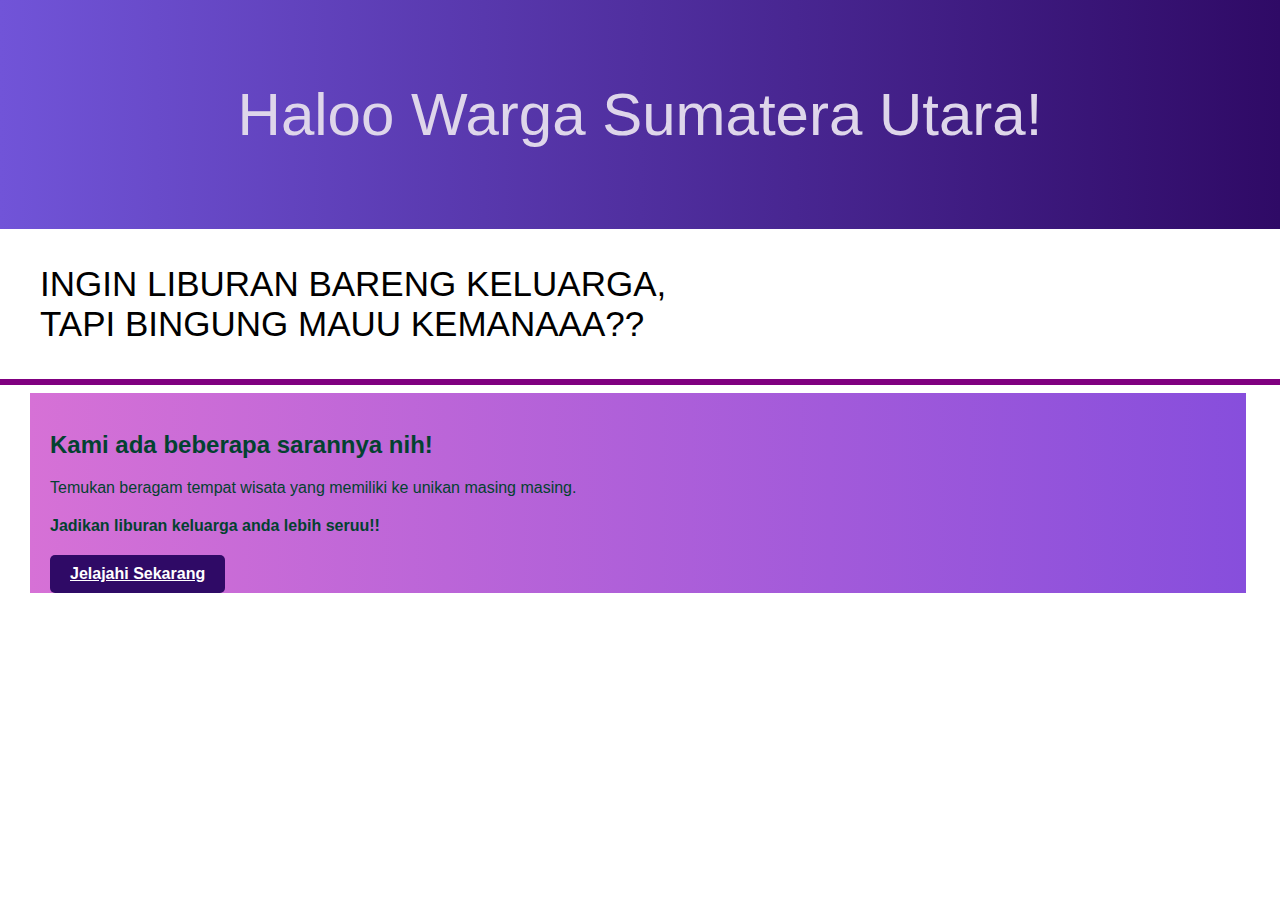
<file: index.html>
<!DOCTYPE html>
<html lang="en">
<head>
    <meta charset="UTF-8">
    <meta name="viewport" content="width=device-width, initial-scale=1.0">
    <title>Document</title>
    <link rel="stylesheet" href="style.css">
</head>

<body class="badan" >
    <header class="kepala"> 
        <p class="kepalahp">Haloo Warga Sumatera Utara!</p>
    </header>
    <div class="isihp">
        <p class="isi">INGIN LIBURAN BARENG KELUARGA, <br>TAPI BINGUNG MAUU KEMANAAA?? </p><hr>
    </div> 
        <div class="herop"><br>
            <h2 class="h21">Kami ada beberapa sarannya nih!</h2>
            <p class="h21">Temukan beragam tempat wisata yang memiliki ke unikan masing masing. </p>
            <p class="h21"><b>Jadikan liburan keluarga anda lebih seruu!!</b></p>
            <h3 class="h22"><a href="index3.html" class="tombolpilih">Jelajahi Sekarang</a>
            </h3>
        </div>

</body>
</html>
</file>
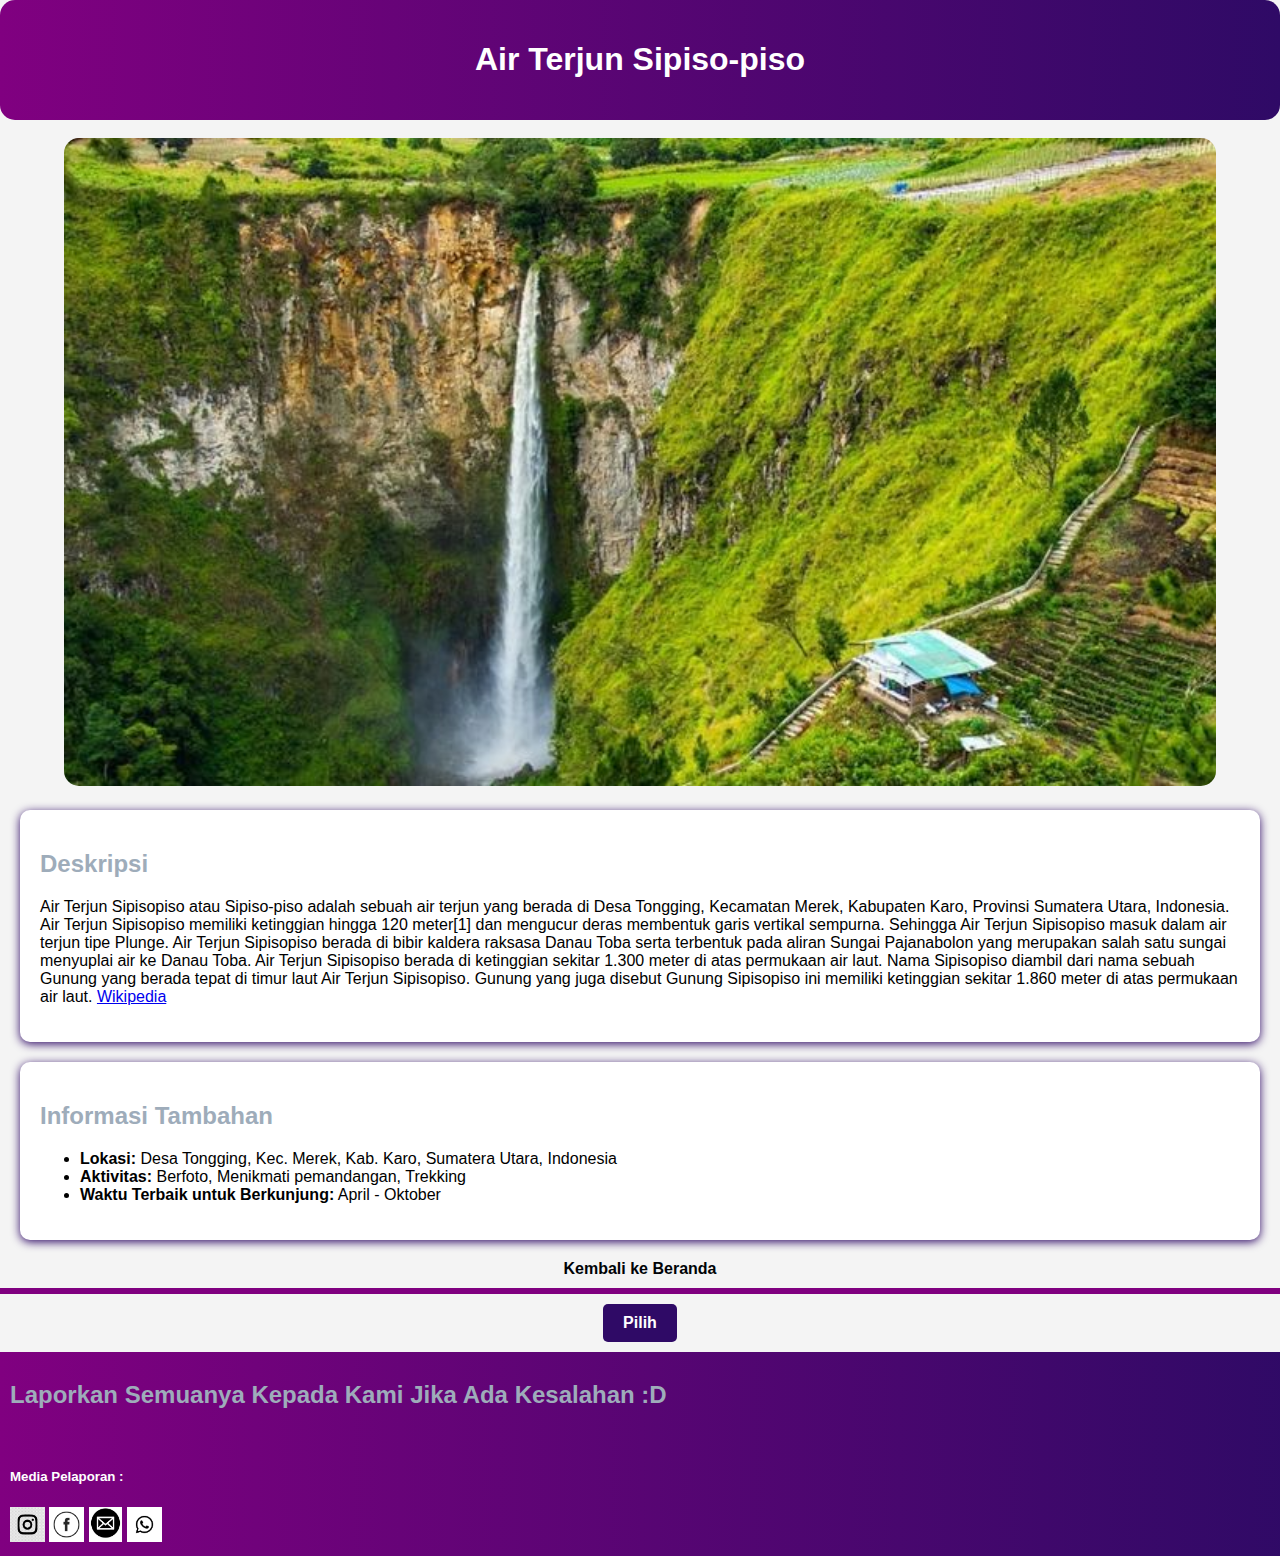
<file: airterjunsp.html>
<!DOCTYPE html>
<html lang="id">
<head>
    <meta charset="UTF-8">
    <meta name="viewport" content="width=device-width, initial-scale=1.0">
    <title>Air Terjun Sipiso-piso</title>
    <link rel="stylesheet" href="style.css">
</head>
<body>
    <header class="headd">
        <h1>Air Terjun Sipiso-piso</h1>
    </header>
    <br>
    <main>
        <section class="hero">
            <img src="spso.jpg" alt="Air Terjun Sipiso-piso" class="dtimage">
        </section>
        <section class="description">
            <h2>Deskripsi</h2>
            <p>Air Terjun Sipisopiso atau Sipiso-piso adalah sebuah 
                air terjun yang berada di Desa Tongging, Kecamatan Merek, 
                Kabupaten Karo, Provinsi Sumatera Utara, Indonesia. Air Terjun Sipisopiso memiliki ketinggian 
                hingga 120 meter[1] dan mengucur deras membentuk garis vertikal sempurna. Sehingga Air Terjun 
                Sipisopiso masuk dalam air terjun tipe Plunge. Air Terjun Sipisopiso berada di bibir kaldera 
                raksasa Danau Toba serta terbentuk pada aliran Sungai Pajanabolon yang merupakan salah satu 
                sungai menyuplai air ke Danau Toba. Air Terjun Sipisopiso berada di ketinggian sekitar 1.300 
                meter di atas permukaan air laut. Nama Sipisopiso diambil dari nama sebuah Gunung yang berada 
                tepat di timur laut Air Terjun Sipisopiso. Gunung yang juga disebut Gunung Sipisopiso ini memiliki 
                ketinggian sekitar 1.860 meter di atas permukaan air laut. <a href="https://id.wikipedia.org/wiki/Air_Terjun_Sipisopiso">Wikipedia</a></p>
        </section>
        <section class="info">
            <h2>Informasi Tambahan</h2>
            <ul>
                <li><strong>Lokasi:</strong> Desa Tongging, Kec. Merek, Kab. Karo, Sumatera Utara, Indonesia</li>
                <li><strong>Aktivitas:</strong> Berfoto, Menikmati pemandangan, Trekking</li>
                <li><strong>Waktu Terbaik untuk Berkunjung:</strong> April - Oktober</li>
            </ul>
        </section>
    </main>
    <nav>
        <a href="index3.html">Kembali ke Beranda</a>
    </nav>
    <hr>
    <nav>
        <a href="index2.html" class="tombolpilih">Pilih</a>
    </nav>
    <footer>
        <div class="contact-section">
            <div class="contact-content">
                <h2>Laporkan Semuanya Kepada Kami Jika Ada Kesalahan :D</h2><br>
            </div>
            <div class="social-media">
                <h5>Media Pelaporan : </h5>
                <div class="icons">
                    <a href="https://www.instagram.com/hziqql?igsh=azB6YTE1NGs3bGMx "><img src="ig23.jpg" width="35px"></a>
                    <a href="https://www.facebook.com/share/1BTYJxjU7g/"><img src="fb23.jpg" width="35px"></a>
                    <a href="mailto:haziqalfareza11@gmail.com"><img src="email.jpg" width="33.5px"></a>
                    <a href="https://wa.me/083176527964"><img src="wa.jpg" width="35px"></a>
                </div>
            </div>
        </div>
    </footer>

</body>
</html>
</file>
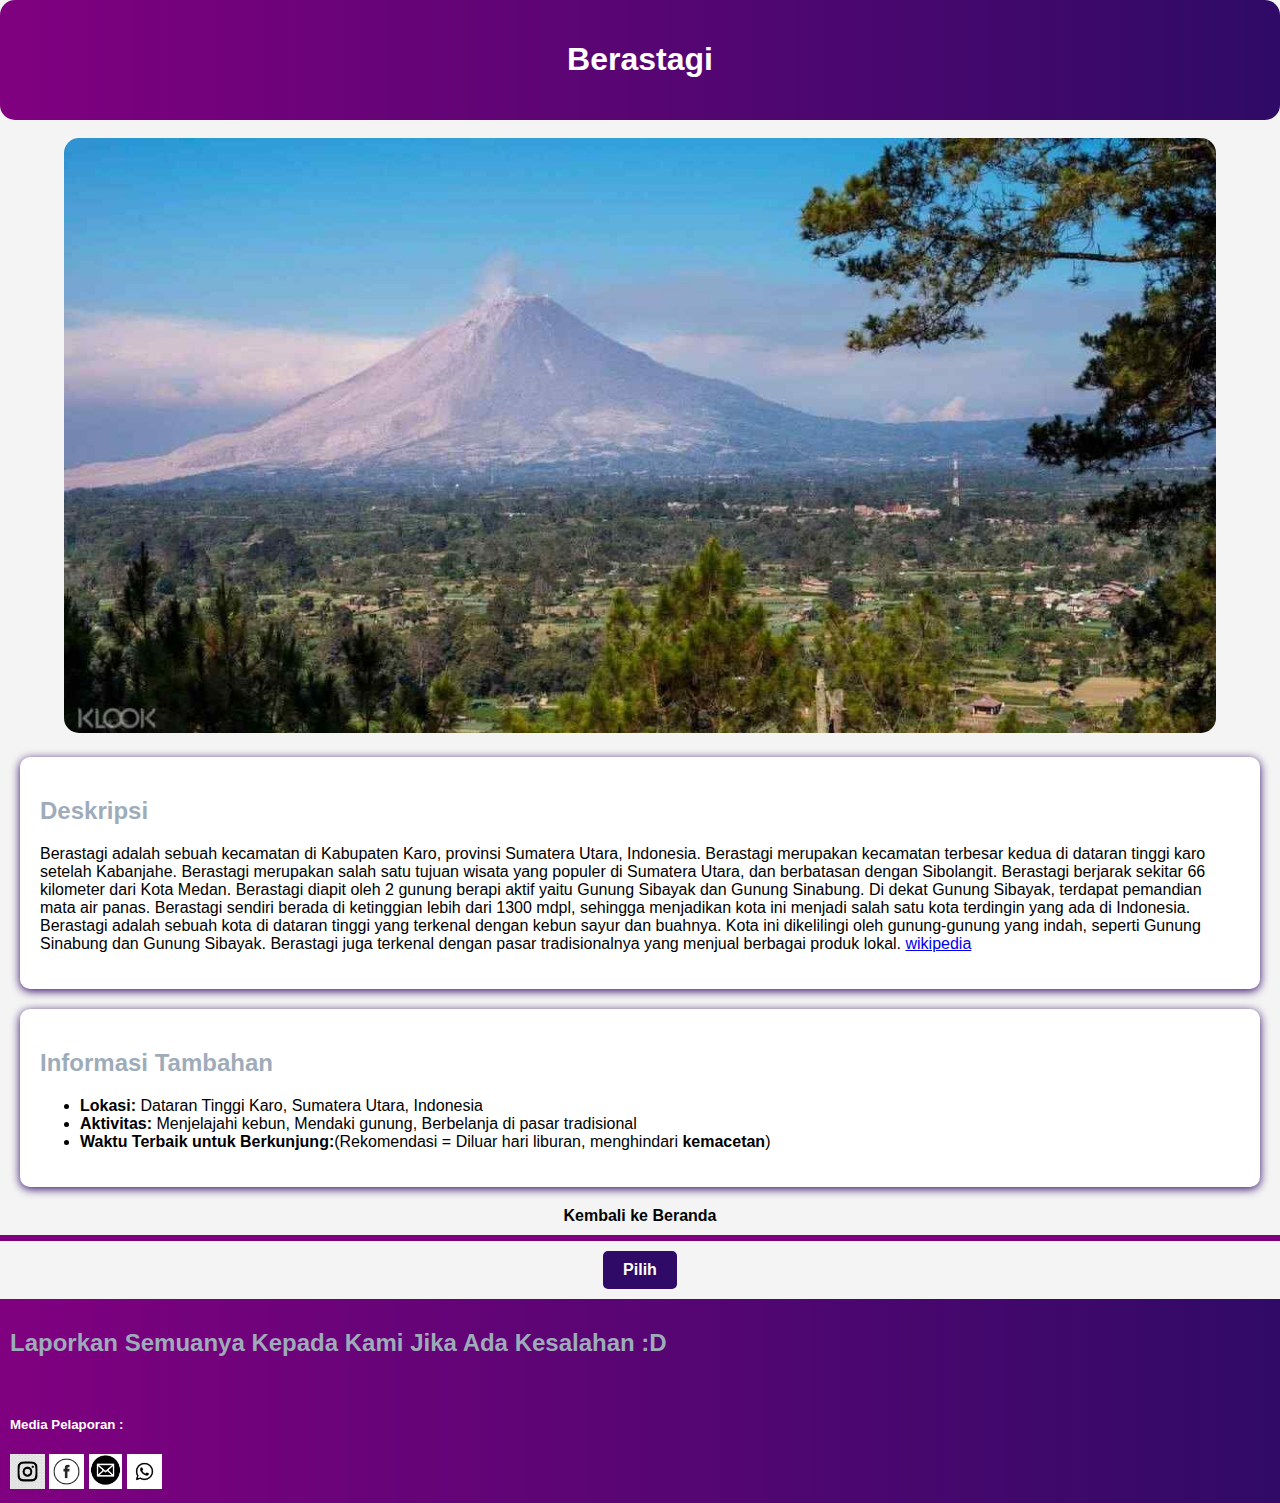
<file: berastagi.html>
<!DOCTYPE html>
<html lang="id">
<head>
    <meta charset="UTF-8">
    <meta name="viewport" content="width=device-width, initial-scale=1.0">
    <title>Berastagi</title>
    <link rel="stylesheet" href="style.css">
</head>
<body>
    <header class="headd">
        <h1>Berastagi</h1>
    </header>
    <br>
    <main>
        <section class="hero">
            <img src="br.jpg" alt="Berastagi" class="dtimage">
        </section>
        <section class="description">
            <h2>Deskripsi</h2>
            <p>Berastagi adalah sebuah kecamatan di Kabupaten Karo, provinsi Sumatera Utara, Indonesia. Berastagi 
                merupakan kecamatan terbesar kedua di dataran tinggi karo setelah Kabanjahe. Berastagi merupakan 
                salah satu tujuan wisata yang populer di Sumatera Utara, dan berbatasan dengan Sibolangit. 
                Berastagi berjarak sekitar 66 kilometer dari Kota Medan. Berastagi diapit oleh 2 gunung berapi aktif 
                yaitu Gunung Sibayak dan Gunung Sinabung. Di dekat Gunung Sibayak, terdapat pemandian mata air panas. 
                Berastagi sendiri berada di ketinggian lebih dari 1300 mdpl, sehingga menjadikan kota ini menjadi salah 
                satu kota terdingin yang ada di Indonesia. Berastagi adalah sebuah kota di dataran tinggi yang terkenal dengan kebun sayur dan buahnya. 
                Kota ini dikelilingi oleh gunung-gunung yang indah, seperti Gunung Sinabung dan Gunung Sibayak. 
                Berastagi juga terkenal dengan pasar tradisionalnya yang menjual berbagai produk lokal. <a href="https://id.wikipedia.org/wiki/Berastagi,_Karo">wikipedia</a>
            </p>
        </section>
        <section class="info">
            <h2>Informasi Tambahan</h2>
            <ul>
                <li><strong>Lokasi:</strong> Dataran Tinggi Karo, Sumatera Utara, Indonesia</li>
                <li><strong>Aktivitas:</strong> Menjelajahi kebun, Mendaki gunung, Berbelanja di pasar tradisional</li>
                <li><strong>Waktu Terbaik untuk Berkunjung:</strong>(Rekomendasi = Diluar hari liburan, menghindari <b>kemacetan</b>)</li>
            </ul>
        </section>
    </main>
    <nav>
        <a href="index3.html">Kembali ke Beranda</a>
    </nav>
    <hr>
    <nav>
        <a href="index2.html" class="tombolpilih">Pilih</a>
    </nav>
    <footer>
        <div class="contact-section">
            <div class="contact-content">
                <h2>Laporkan Semuanya Kepada Kami Jika Ada Kesalahan :D</h2><br>
            </div>
            <div class="social-media">
                <h5>Media Pelaporan : </h5>
                <div class="icons">
                    <a href="https://www.instagram.com/hziqql?igsh=azB6YTE1NGs3bGMx "><img src="ig23.jpg" width="35px"></a>
                    <a href="https://www.facebook.com/share/1BTYJxjU7g/"><img src="fb23.jpg" width="35px"></a>
                    <a href="mailto:haziqalfareza11@gmail.com"><img src="email.jpg" width="33.5px"></a>
                    <a href="https://wa.me/083176527964"><img src="wa.jpg" width="35px"></a>
                </div>
            </div>
        </div>
    </footer>
</body>
</html>
</file>
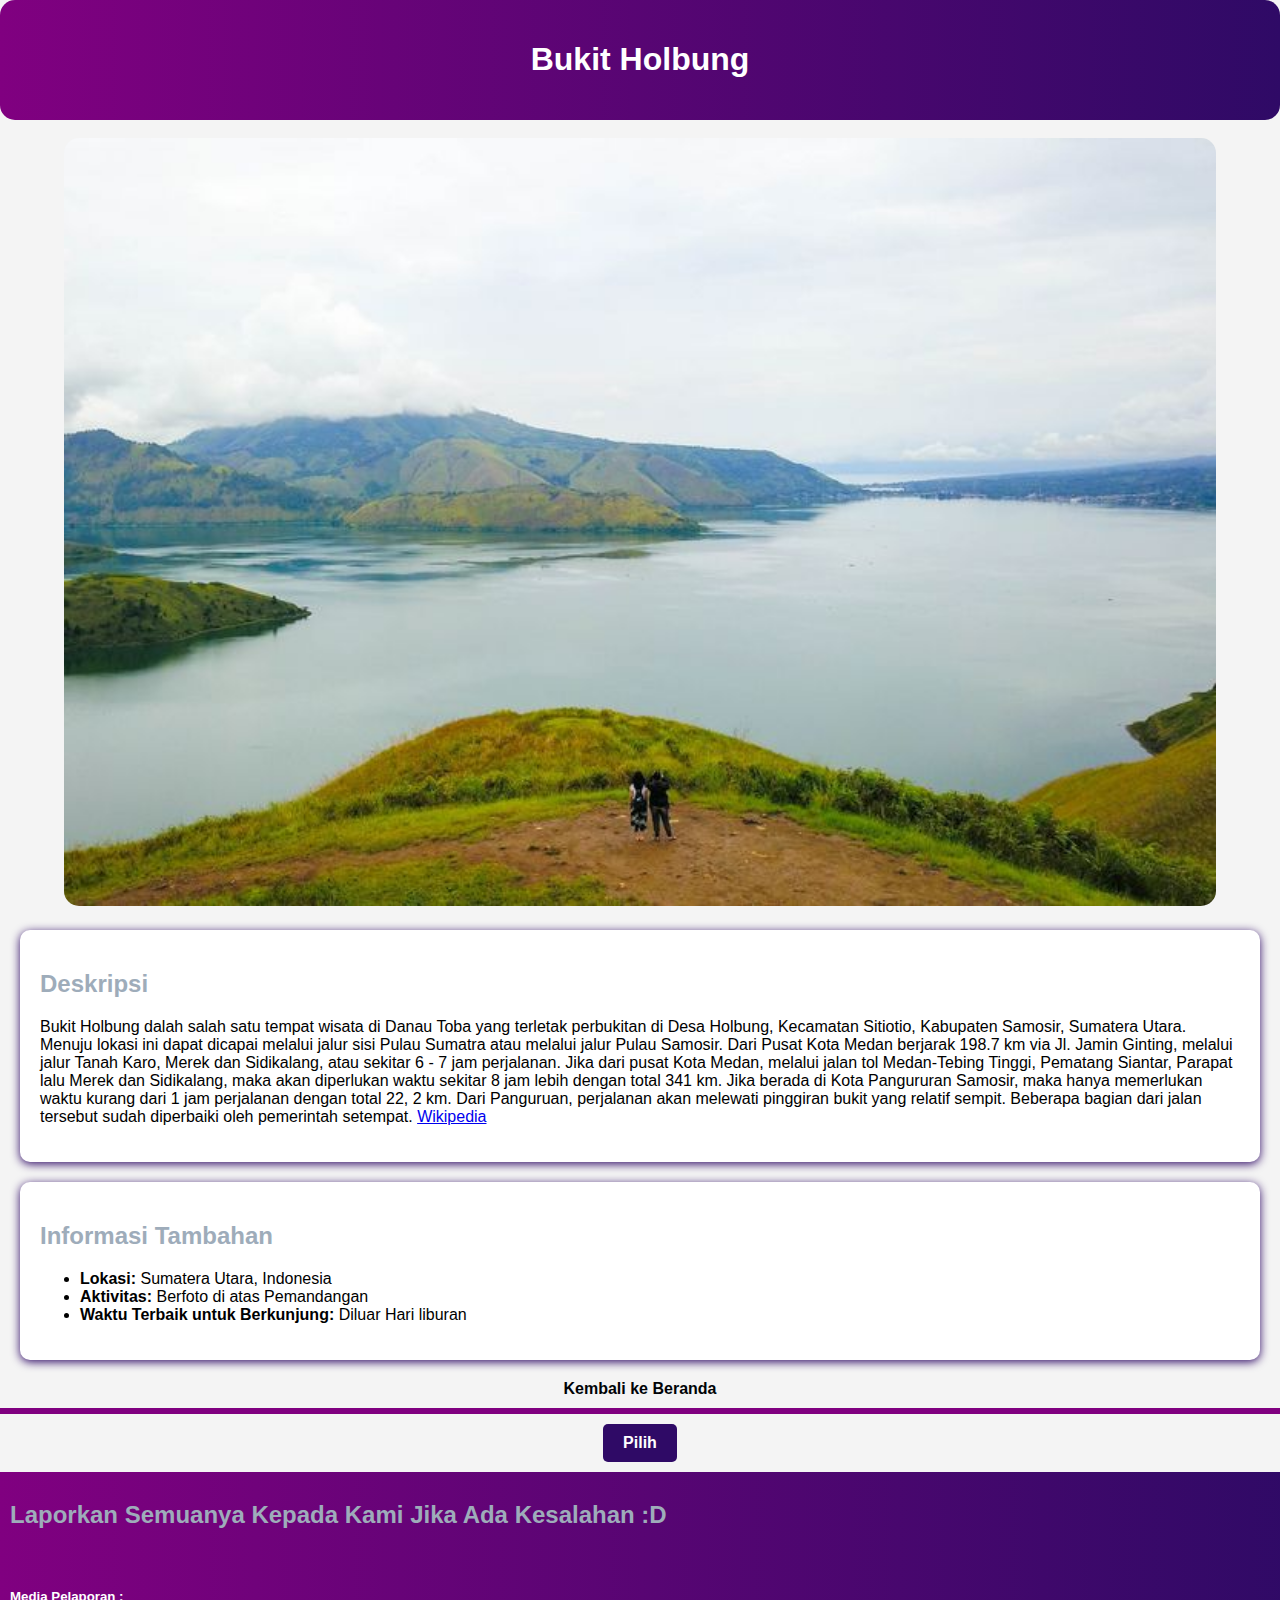
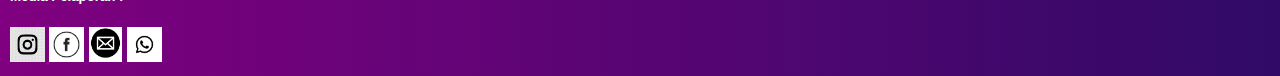
<file: bhol.html>
<!DOCTYPE html>
<html lang="id">
<head>
    <meta charset="UTF-8">
    <meta name="viewport" content="width=device-width, initial-scale=1.0">
    <title>Danau Toba</title>
    <link rel="stylesheet" href="style.css">
</head>
<body>
    <header class="headd">
        <h1>Bukit Holbung</h1>       
    </header>
    <br>
    <main>
        <section class="hero">
            <img src="bhol.jpg" alt="Danau To" class="dtimage">
        </section>
        <section class="description">
            <h2>Deskripsi</h2>
            <p>Bukit Holbung dalah salah satu tempat wisata di Danau Toba yang terletak perbukitan di 
                Desa Holbung, Kecamatan Sitiotio, Kabupaten Samosir, Sumatera Utara. Menuju lokasi ini dapat 
                dicapai melalui jalur sisi Pulau Sumatra atau melalui jalur Pulau Samosir. Dari Pusat Kota Medan 
                berjarak 198.7 km via Jl. Jamin Ginting, melalui jalur Tanah Karo, Merek dan Sidikalang, atau sekitar
                 6 - 7 jam perjalanan. Jika dari pusat Kota Medan, melalui jalan tol Medan-Tebing Tinggi, Pematang Siantar, 
                 Parapat lalu Merek dan Sidikalang, maka akan diperlukan waktu sekitar 8 jam lebih dengan total 341 km.
                Jika berada di Kota Pangururan Samosir, maka hanya memerlukan waktu kurang dari 1 jam perjalanan dengan 
                total 22, 2 km. Dari Panguruan, perjalanan akan melewati pinggiran bukit yang relatif sempit. 
                Beberapa bagian dari jalan tersebut sudah diperbaiki oleh pemerintah setempat. <a href="https://id.wikipedia.org/wiki/Bukit_Holbung"> Wikipedia</a></p>
        </section>
        <section class="info">
            <h2>Informasi Tambahan</h2>
            <ul>
                <li><strong>Lokasi:</strong> Sumatera Utara, Indonesia</li>
                <li><strong>Aktivitas:</strong> Berfoto di atas Pemandangan</li>
                <li><strong>Waktu Terbaik untuk Berkunjung:</strong> Diluar Hari liburan</li>
            </ul>
        </section>
    </main>
    <nav>
        <a href="index3.html">Kembali ke Beranda</a>
    </nav>
    <hr>
    <nav>
        <a href="index2.html" class="tombolpilih">Pilih</a>
    </nav>
    <footer>
        <div class="contact-section">
            <div class="contact-content">
                <h2>Laporkan Semuanya Kepada Kami Jika Ada Kesalahan :D</h2><br>
            </div>
            <div class="social-media">
                <h5>Media Pelaporan : </h5>
                <div class="icons">
                    <a href="https://www.instagram.com/hziqql?igsh=azB6YTE1NGs3bGMx "><img src="ig23.jpg" width="35px"></a>
                    <a href="https://www.facebook.com/share/1BTYJxjU7g/"><img src="fb23.jpg" width="35px"></a>
                    <a href="mailto:haziqalfareza11@gmail.com"><img src="email.jpg" width="33.5px"></a>
                    <a href="https://wa.me/083176527964"><img src="wa.jpg" width="35px"></a>
                </div>
            </div>
        </div>
    </footer>
</body>
</html>
</file>
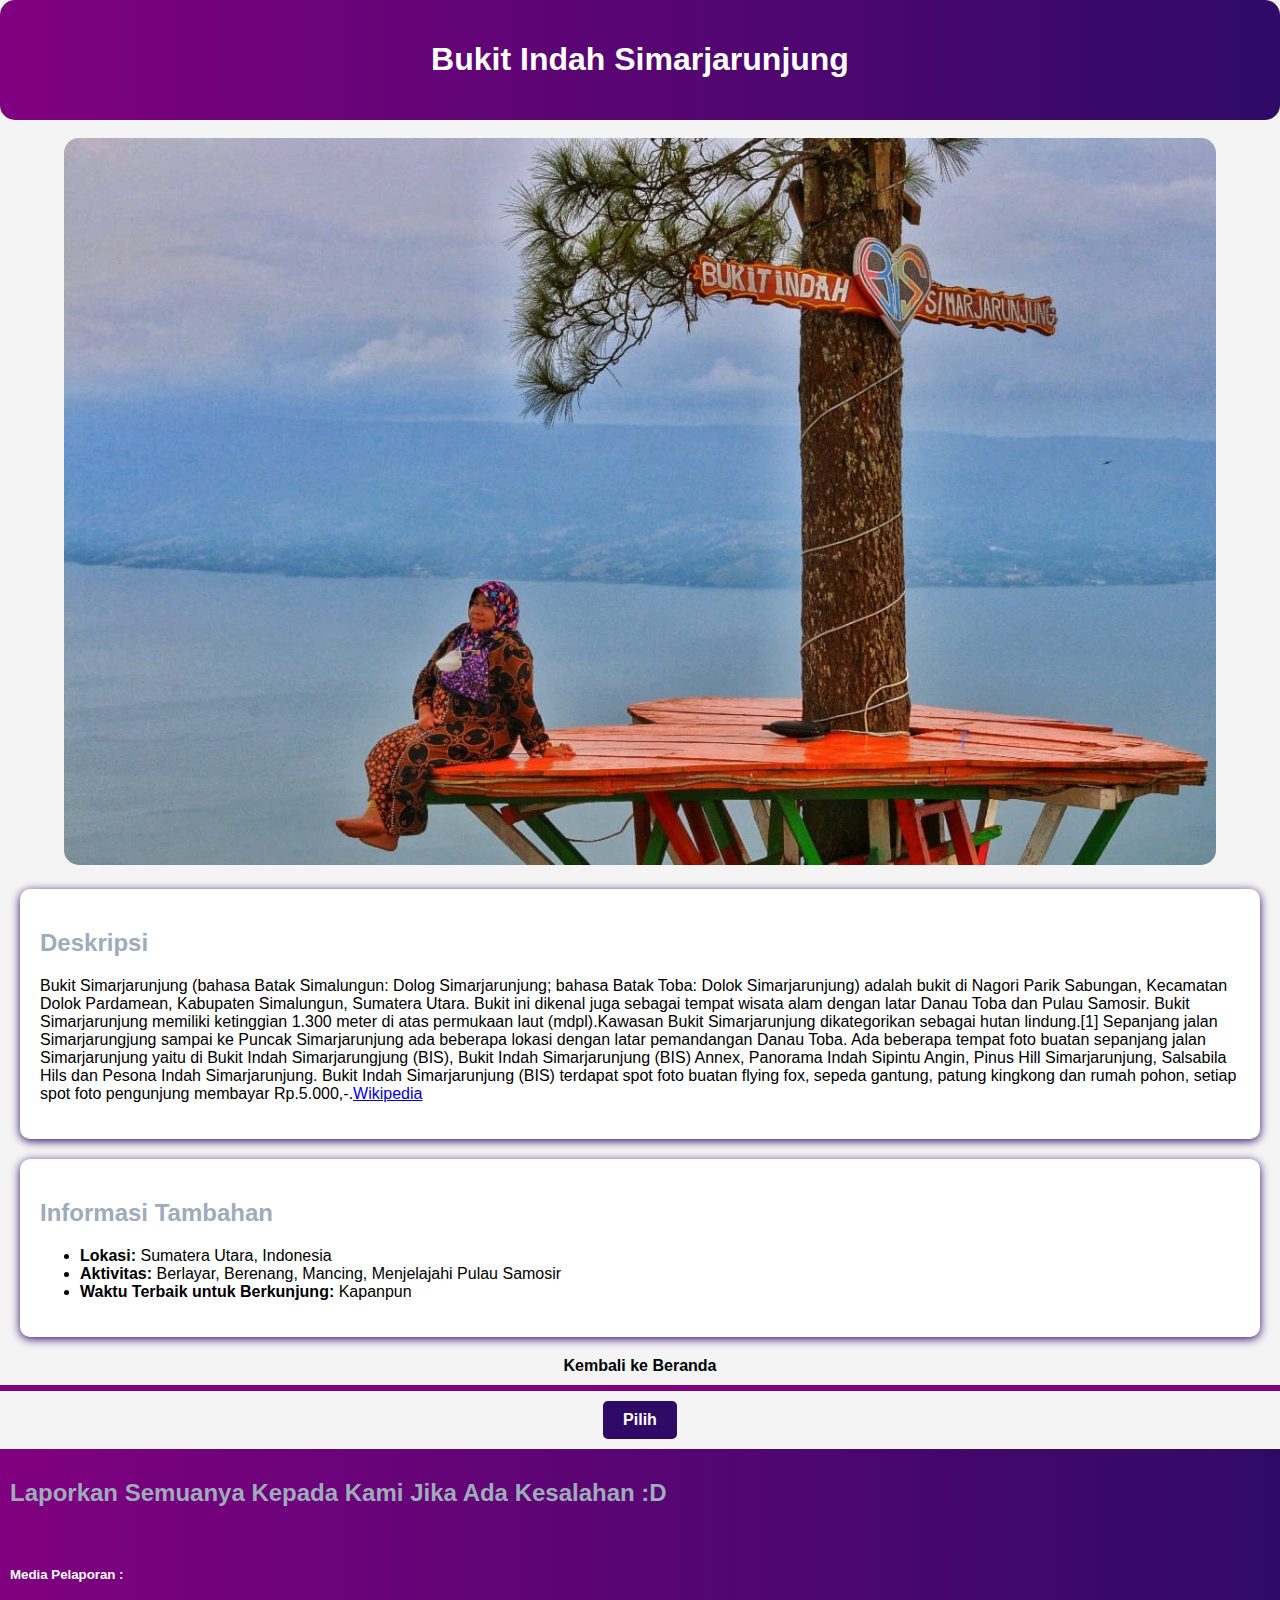
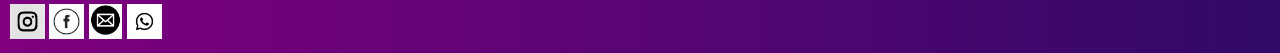
<file: bis.html>
<!DOCTYPE html>
<html lang="id">
<head>
    <meta charset="UTF-8">
    <meta name="viewport" content="width=device-width, initial-scale=1.0">
    <title>Danau Toba</title>
    <link rel="stylesheet" href="style.css">
</head>
<body>
    <header class="headd">
        <h1>Bukit Indah Simarjarunjung</h1>
    </header>
    <br>
    <main>
        <section class="hero">
            <img src="bis.jpg" alt="Danau Toba" class="dtimage">
        </section>
        <section class="description">
            <h2>Deskripsi</h2>
            <p>Bukit Simarjarunjung (bahasa Batak Simalungun: Dolog Simarjarunjung; bahasa Batak Toba: 
                Dolok Simarjarunjung) adalah bukit di Nagori Parik Sabungan, Kecamatan Dolok Pardamean, 
                Kabupaten Simalungun, Sumatera Utara. Bukit ini dikenal juga sebagai tempat wisata alam 
                dengan latar Danau Toba dan Pulau Samosir. Bukit Simarjarunjung memiliki ketinggian 1.300 
                meter di atas permukaan laut (mdpl).Kawasan Bukit Simarjarunjung dikategorikan sebagai hutan 
                lindung.[1] Sepanjang jalan Simarjarungjung sampai ke Puncak Simarjarunjung ada beberapa lokasi 
                dengan latar pemandangan Danau Toba. Ada beberapa tempat foto buatan sepanjang jalan Simarjarunjung 
                yaitu di Bukit Indah Simarjarungjung (BIS), Bukit Indah Simarjarunjung (BIS) Annex, Panorama Indah 
                Sipintu Angin, Pinus Hill Simarjarunjung, Salsabila Hils dan Pesona Indah Simarjarunjung. Bukit 
                Indah Simarjarunjung (BIS) terdapat spot foto buatan flying fox, sepeda gantung, patung kingkong 
                dan rumah pohon, setiap spot foto pengunjung membayar Rp.5.000,-.<a href="https://id.wikipedia.org/wiki/Bukit_Simarjarunjung">Wikipedia</a></p>
        </section>
        <section class="info">
            <h2>Informasi Tambahan</h2>
            <ul>
                <li><strong>Lokasi:</strong> Sumatera Utara, Indonesia</li>
                <li><strong>Aktivitas:</strong> Berlayar, Berenang, Mancing, Menjelajahi Pulau Samosir</li>
                <li><strong>Waktu Terbaik untuk Berkunjung:</strong> Kapanpun</li>
            </ul>
        </section>
    </main>
    <nav>
        <a href="index3.html">Kembali ke Beranda</a>
    </nav>
    <hr>
    <nav>
        <a href="index2.html" class="tombolpilih">Pilih</a>
    </nav>
    <footer>
        <div class="contact-section">
            <div class="contact-content">
                <h2>Laporkan Semuanya Kepada Kami Jika Ada Kesalahan :D</h2><br>
            </div>
            <div class="social-media">
                <h5>Media Pelaporan : </h5>
                <div class="icons">
                    <a href="https://www.instagram.com/hziqql?igsh=azB6YTE1NGs3bGMx "><img src="ig23.jpg" width="35px"></a>
                    <a href="https://www.facebook.com/share/1BTYJxjU7g/"><img src="fb23.jpg" width="35px"></a>
                    <a href="mailto:haziqalfareza11@gmail.com"><img src="email.jpg" width="33.5px"></a>
                    <a href="https://wa.me/083176527964"><img src="wa.jpg" width="35px"></a>
                </div>
            </div>
        </div>
    </footer>
</body>
</html>
</file>
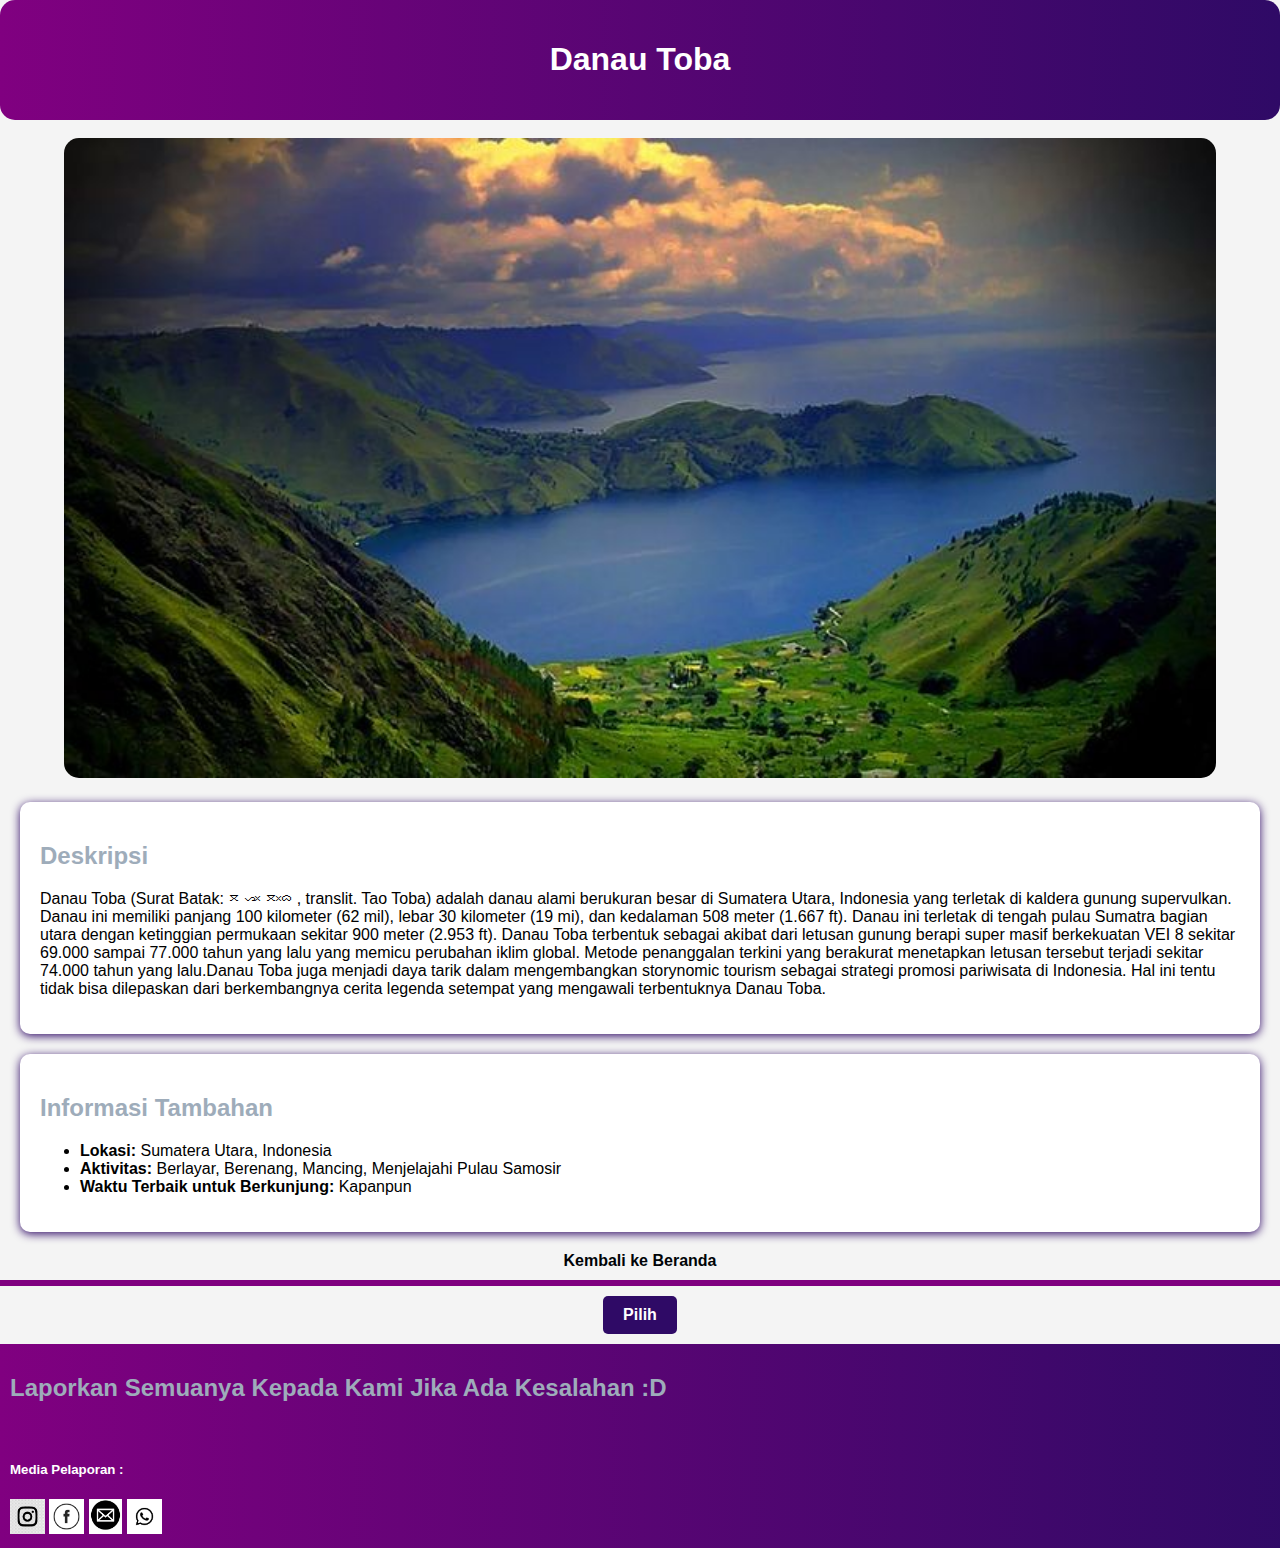
<file: danautoba.html>
<!DOCTYPE html>
<html lang="id">
<head>
    <meta charset="UTF-8">
    <meta name="viewport" content="width=device-width, initial-scale=1.0">
    <title>Danau Toba</title>
    <link rel="stylesheet" href="style.css">
</head>
<body>
    <header class="headd">
        <h1>Danau Toba</h1>
    </header>
    <br>
    <main>
        <section class="hero">
            <img src="dt2.jpg" alt="Danau Toba" class="dtimage">
        </section>
        <section class="description">
            <h2>Deskripsi</h2>
            <p> Danau Toba (Surat Batak: ᯖᯀᯬ ᯖᯬᯅ, translit. Tao Toba) adalah danau alami berukuran besar 
                di Sumatera Utara, Indonesia yang terletak di kaldera gunung supervulkan. Danau ini memiliki 
                panjang 100 kilometer (62 mil), lebar 30 kilometer (19 mi), dan kedalaman 508 meter (1.667 ft). 
                Danau ini terletak di tengah pulau Sumatra bagian utara dengan ketinggian permukaan sekitar 900 
                meter (2.953 ft). Danau Toba terbentuk sebagai akibat dari letusan gunung berapi super masif 
                berkekuatan VEI 8 sekitar 69.000 sampai 77.000 tahun yang lalu yang memicu perubahan 
                iklim global. Metode penanggalan terkini yang berakurat menetapkan letusan tersebut terjadi 
                sekitar 74.000 tahun yang lalu.Danau Toba juga menjadi daya tarik dalam mengembangkan storynomic 
                tourism sebagai strategi promosi pariwisata di Indonesia. Hal ini tentu tidak bisa dilepaskan dari 
                berkembangnya cerita legenda setempat yang mengawali terbentuknya Danau Toba.</p>
        </section>
        <section class="info">
            <h2>Informasi Tambahan</h2>
            <ul>
                <li><strong>Lokasi:</strong> Sumatera Utara, Indonesia</li>
                <li><strong>Aktivitas:</strong> Berlayar, Berenang, Mancing, Menjelajahi Pulau Samosir</li>
                <li><strong>Waktu Terbaik untuk Berkunjung:</strong> Kapanpun</li>
            </ul>
        </section>
    </main>
    <nav>
        <a href="index3.html">Kembali ke Beranda</a>
    </nav>
    <hr>
    <nav>
        <a href="index2.html" class="tombolpilih">Pilih</a>
    </nav>
    <footer>
        <div class="contact-section">
            <div class="contact-content">
                <h2>Laporkan Semuanya Kepada Kami Jika Ada Kesalahan :D</h2><br>
            </div>
            <div class="social-media">
                <h5>Media Pelaporan : </h5>
                <div class="icons">
                    <a href="https://www.instagram.com/hziqql?igsh=azB6YTE1NGs3bGMx "><img src="ig23.jpg" width="35px"></a>
                    <a href="https://www.facebook.com/share/1BTYJxjU7g/"><img src="fb23.jpg" width="35px"></a>
                    <a href="mailto:haziqalfareza11@gmail.com"><img src="email.jpg" width="33.5px"></a>
                    <a href="https://wa.me/083176527964"><img src="wa.jpg" width="35px"></a>
                </div>
            </div>
        </div>
    </footer>  
</body>
</html>
</file>
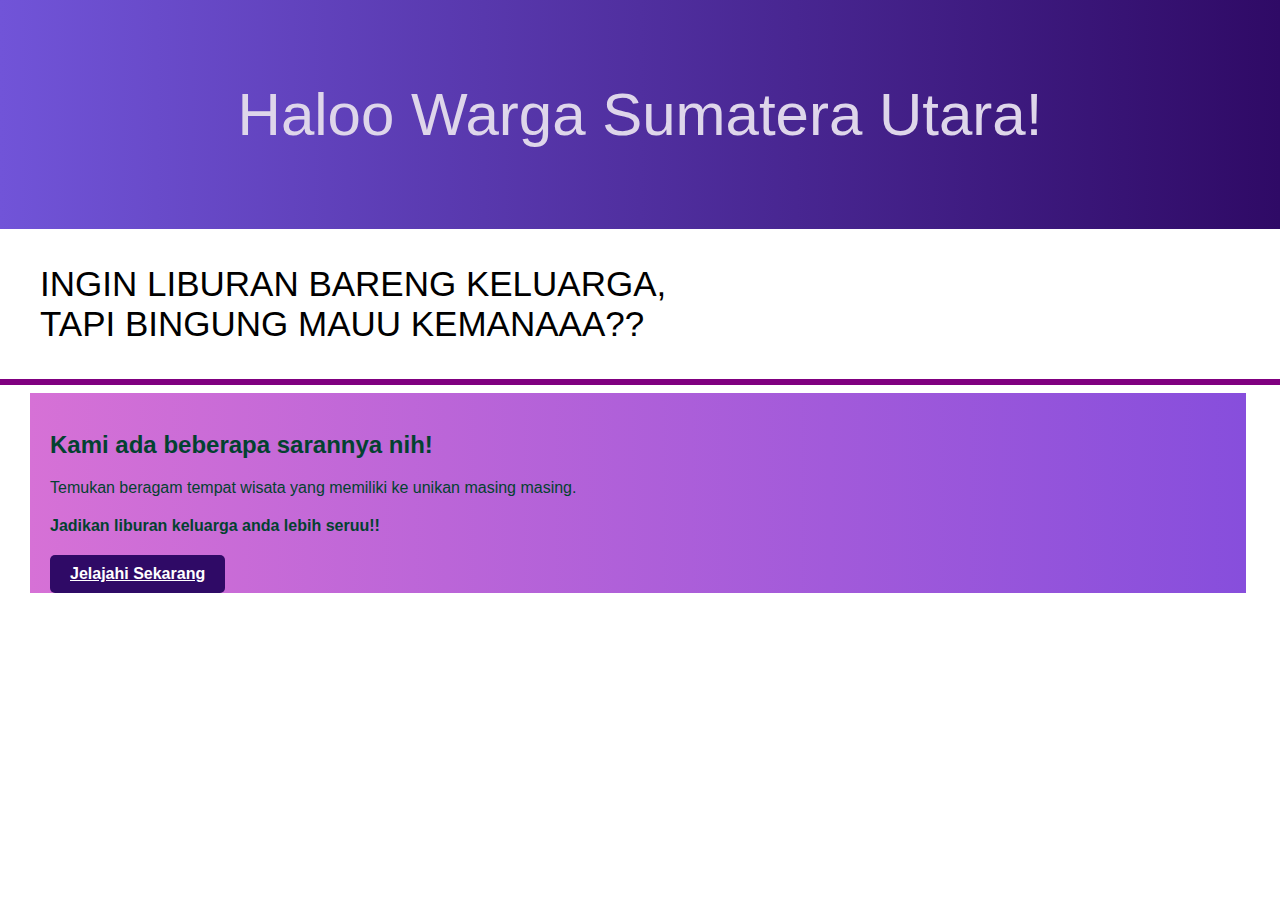
<file: homepage.html>
<!DOCTYPE html>
<html lang="en">
<head>
    <meta charset="UTF-8">
    <meta name="viewport" content="width=device-width, initial-scale=1.0">
    <title>Document</title>
    <link rel="stylesheet" href="style.css">
</head>

<body class="badan" >
    <header class="kepala"> 
        <p class="kepalahp">Haloo Warga Sumatera Utara!</p>
    </header>
    <div class="isihp">
        <p class="isi">INGIN LIBURAN BARENG KELUARGA, <br>TAPI BINGUNG MAUU KEMANAAA?? </p><hr>
    </div> 
        <div class="herop"><br>
            <h2 class="h21">Kami ada beberapa sarannya nih!</h2>
            <p class="h21">Temukan beragam tempat wisata yang memiliki ke unikan masing masing. </p>
            <p class="h21"><b>Jadikan liburan keluarga anda lebih seruu!!</b></p>
            <h3 class="h22"><a href="index3.html" class="tombolpilih">Jelajahi Sekarang</a>
            </h3>
        </div>

</body>
</html>
</file>
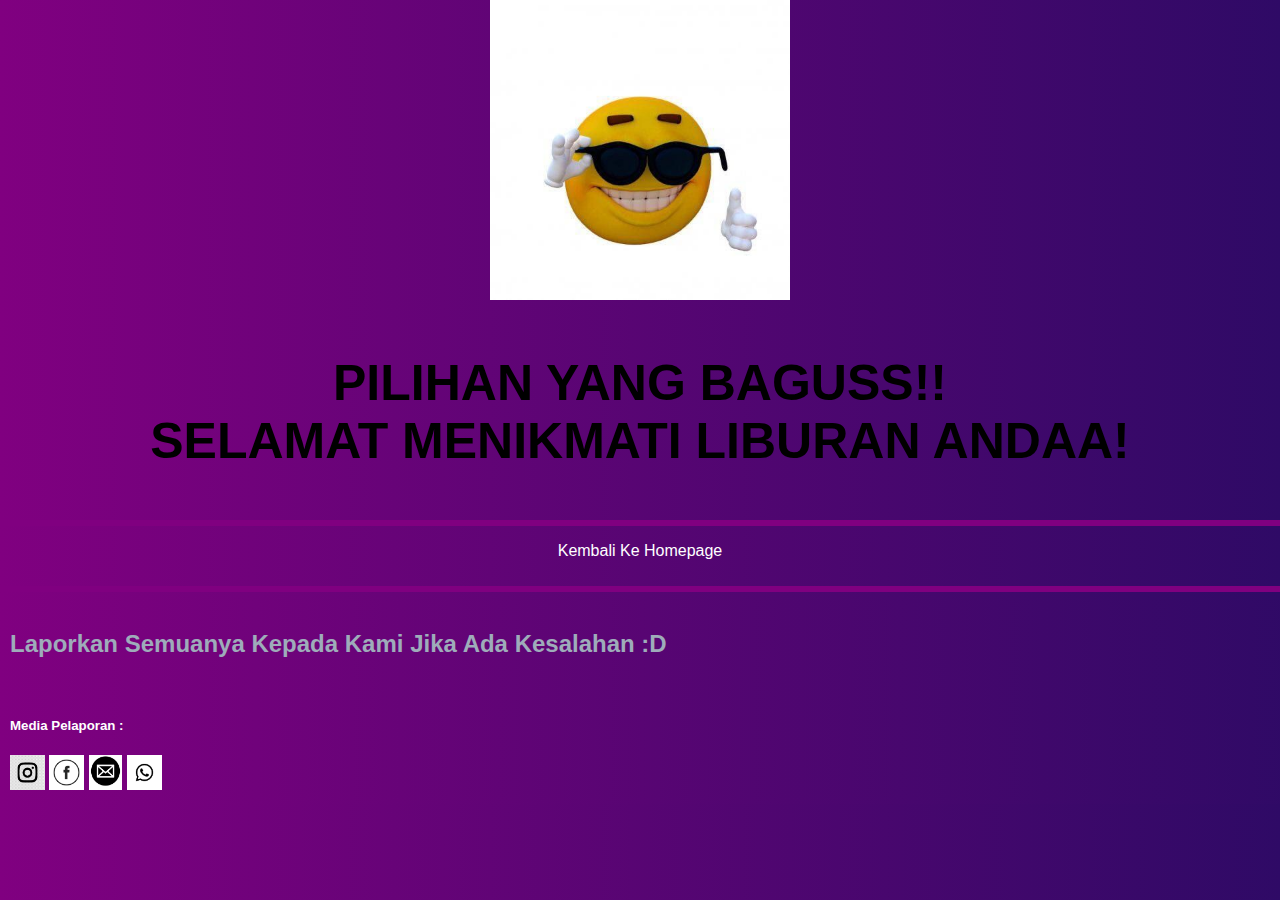
<file: index2.html>
<!DOCTYPE html>
<html lang="en">
<head>
    <meta charset="UTF-8">
    <meta name="viewport" content="width=device-width, initial-scale=1.0">
    <title>Document</title>
    <link rel="stylesheet" href="style.css"> 
</head>
<img src="naise.jpg" class="gambarlast">
<body class="pill">
    <p class="pilihan">
        <b>PILIHAN YANG BAGUSS!! <br>SELAMAT MENIKMATI LIBURAN ANDAA!</b><hr>
    </p>
    <a href="homepage.html" class="last">Kembali Ke Homepage</a><br><br><hr>
    <footer>
        <h2>Laporkan Semuanya Kepada Kami Jika Ada Kesalahan :D</h2><br>
        <div class="social-media">
            <h5>Media Pelaporan : </h5>
            <div class="icons">
                <a href="https://www.instagram.com/hziqql?igsh=azB6YTE1NGs3bGMx"><img src="ig23.jpg" width="35px"></a>
                <a href="https://www.facebook.com/share/1BTYJxjU7g/"><img src="fb23.jpg" width="35px"></a>
                <a href="mailto:haziqalfareza11@gmail.com"><img src="email.jpg" width="33.5px"></a>
                <a href="https://wa.me/083176527964"><img src="wa.jpg" width="35px"></a>
            </div>
        </div>
    </div>
</footer>
</body>
</html>
</file>
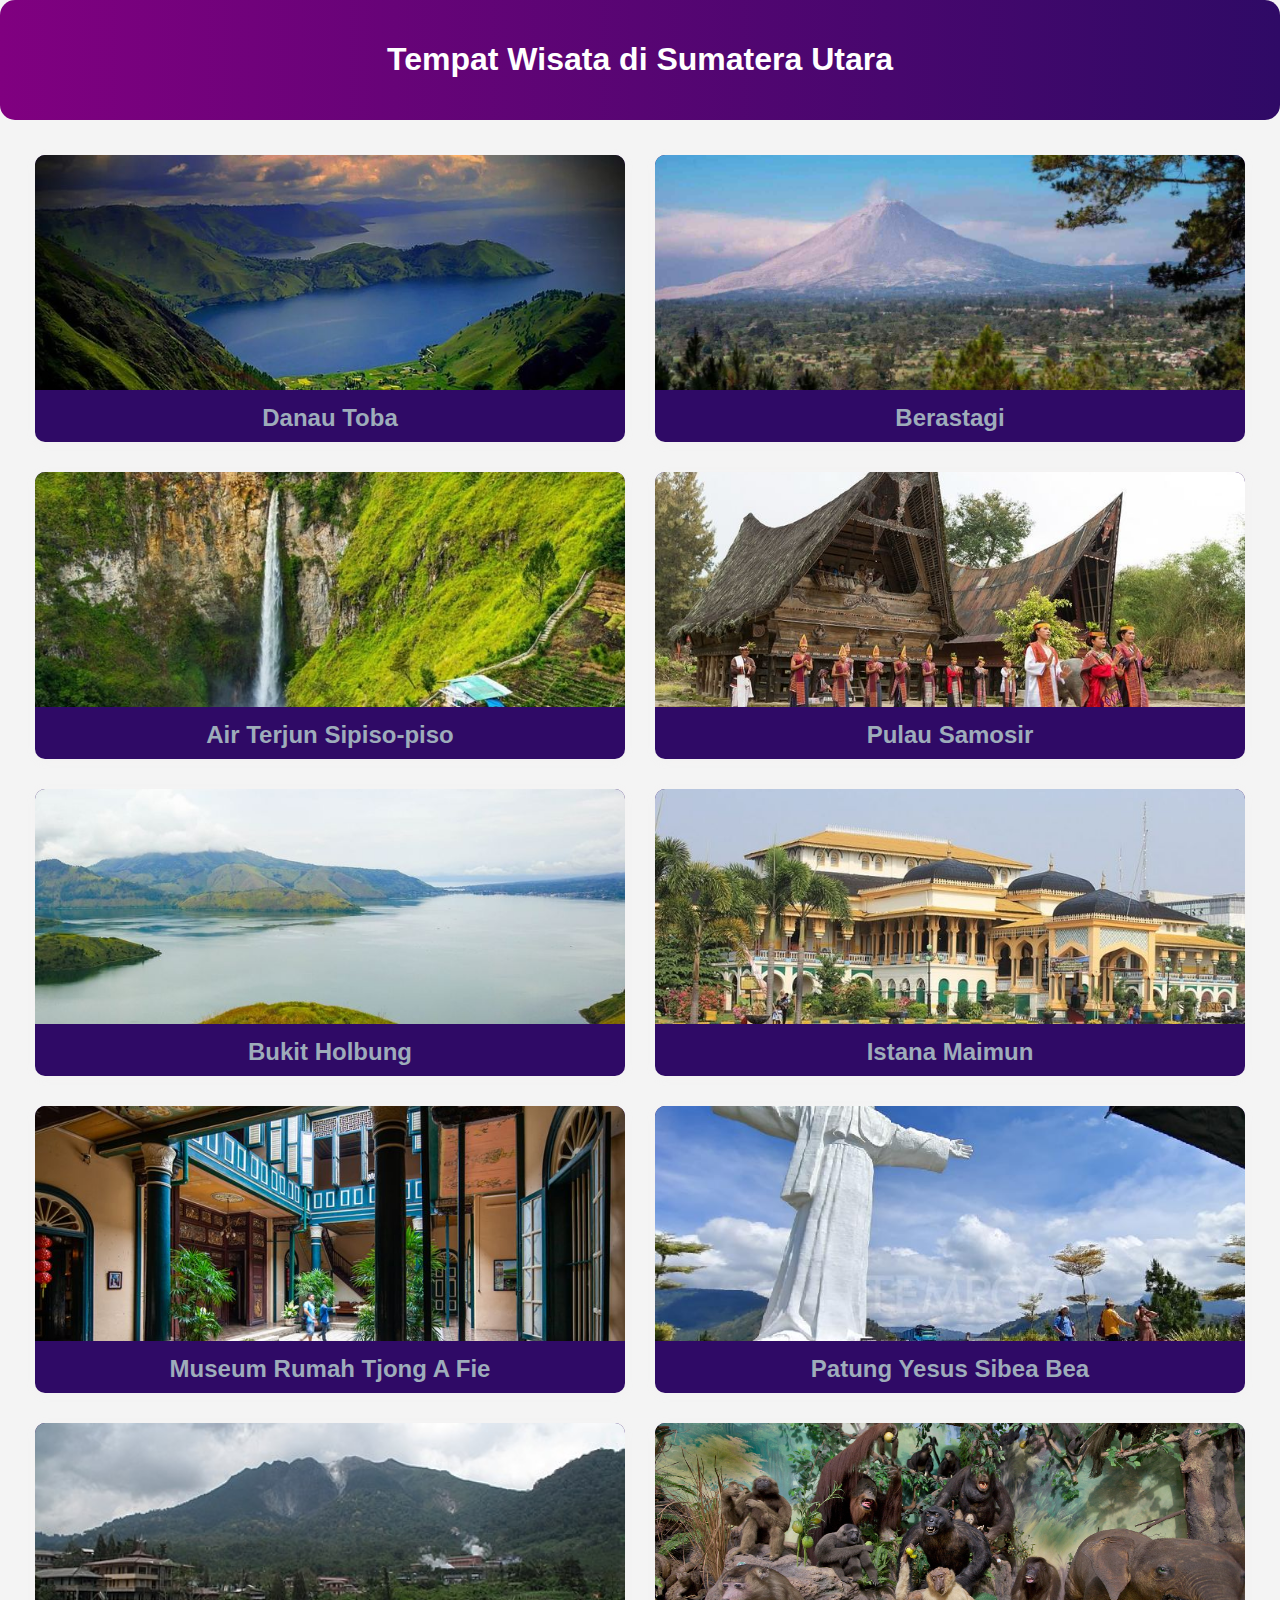
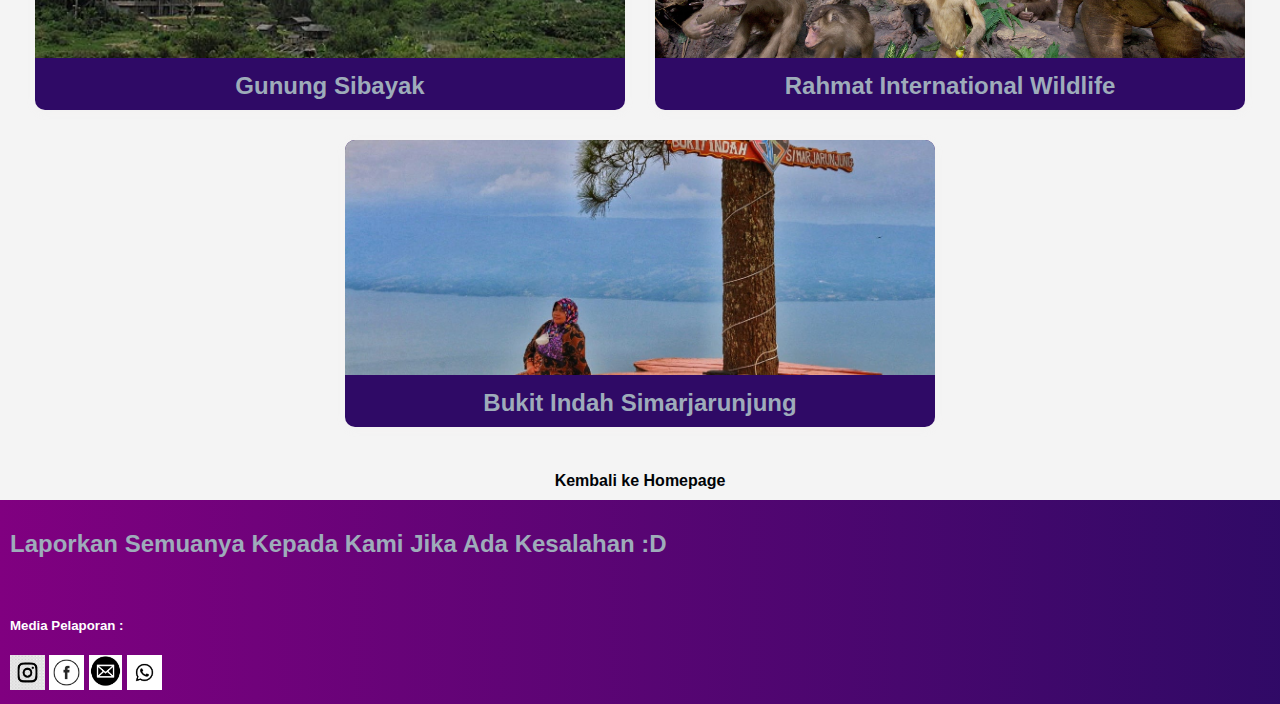
<file: index3.html>
<!DOCTYPE html>
<html lang="id">
<head>
    <meta charset="UTF-8">
    <meta name="viewport" content="width=device-width, initial-scale=1.0">
    <title>Tempat Wisata di Sumatera Utara</title>
    <link rel="stylesheet" href="style.css">
</head>
<body>
    <header class="headd">
        <h1>Tempat Wisata di Sumatera Utara</h1>
    </header>
    <main>
        <div class="card-container">
            <a href="danautoba.html" class="card">
                <img src="dt2.jpg" alt="Danau Toba">
                <h2>Danau Toba</h2>
            </a>
            <a href="berastagi.html" class="card">
                <img src="br.jpg" alt="Berastagi">
                <h2>Berastagi</h2>
            </a>
            <a href="airterjunsp.html" class="card">
                <img src="spso.jpg" alt="Air Terjun Sipiso-piso">
                <h2>Air Terjun Sipiso-piso</h2>
                </a>
            <a href="psam.html" class="card">
                <img src="psam.jpg" alt="Pulau Samosir">
                <h2>Pulau Samosir</h2>
            </a>
            <a href="bhol.html" class="card">
                <img src="bhol.jpg" alt="Bukit Holbung">
                <h2>Bukit Holbung</h2>
            </a>
                <a href="ismun.html" class="card">
                <img src="ismun.jpeg" alt="Istana Maimun">
                <h2>Istana Maimun</h2>
            </a>
            <a href="tj.html" class="card">
                <img src="tj.jpg" alt="Museum Rumah Tjong A Fie">
                <h2>Museum Rumah Tjong A Fie</h2>
            </a>
            <a href="ys.html" class="card">
                <img src="ys.jpg" alt="Patung Yesus Sibea Bea">
                <h2>Patung Yesus Sibea Bea</h2>
            </a>
            <a href="sby.html" class="card">
                <img src="sby.jpeg" alt="Gunung Sibayak">
                <h2>Gunung Sibayak</h2>
            </a>
            <a href="rahmat.html" class="card">
                <img src="rahmatt.jpg" alt="Rahmat International Wildlife">
                <h2>Rahmat International Wildlife</h2>
            </a>
            <a href="bis.html" class="card">
                <img src="bis.jpg" alt="Bukit Indah Simarjarunjung">
                <h2>Bukit Indah Simarjarunjung</h2>
            </a>
        </div>
        <nav>
            <a href="homepage.html" class="hero-btn">Kembali ke Homepage</a>
        </nav>
        <footer>
                <h2>Laporkan Semuanya Kepada Kami Jika Ada Kesalahan :D</h2><br>
                <div class="social-media">
                    <h5>Media Pelaporan : </h5>
                    <div class="icons">
                        <a href="https://www.instagram.com/hziqql?igsh=azB6YTE1NGs3bGMx"><img src="ig23.jpg" width="35px"></a>
                        <a href="https://www.facebook.com/share/1BTYJxjU7g/"><img src="fb23.jpg" width="35px"></a>
                        <a href="mailto:haziqalfareza11@gmail.com"><img src="email.jpg" width="33.5px"></a>
                        <a href="https://wa.me/083176527964"><img src="wa.jpg" width="35px"></a>
                    </div>
                </div>
            </div>
        </footer>
    </main>
</body>
</html>
</file>
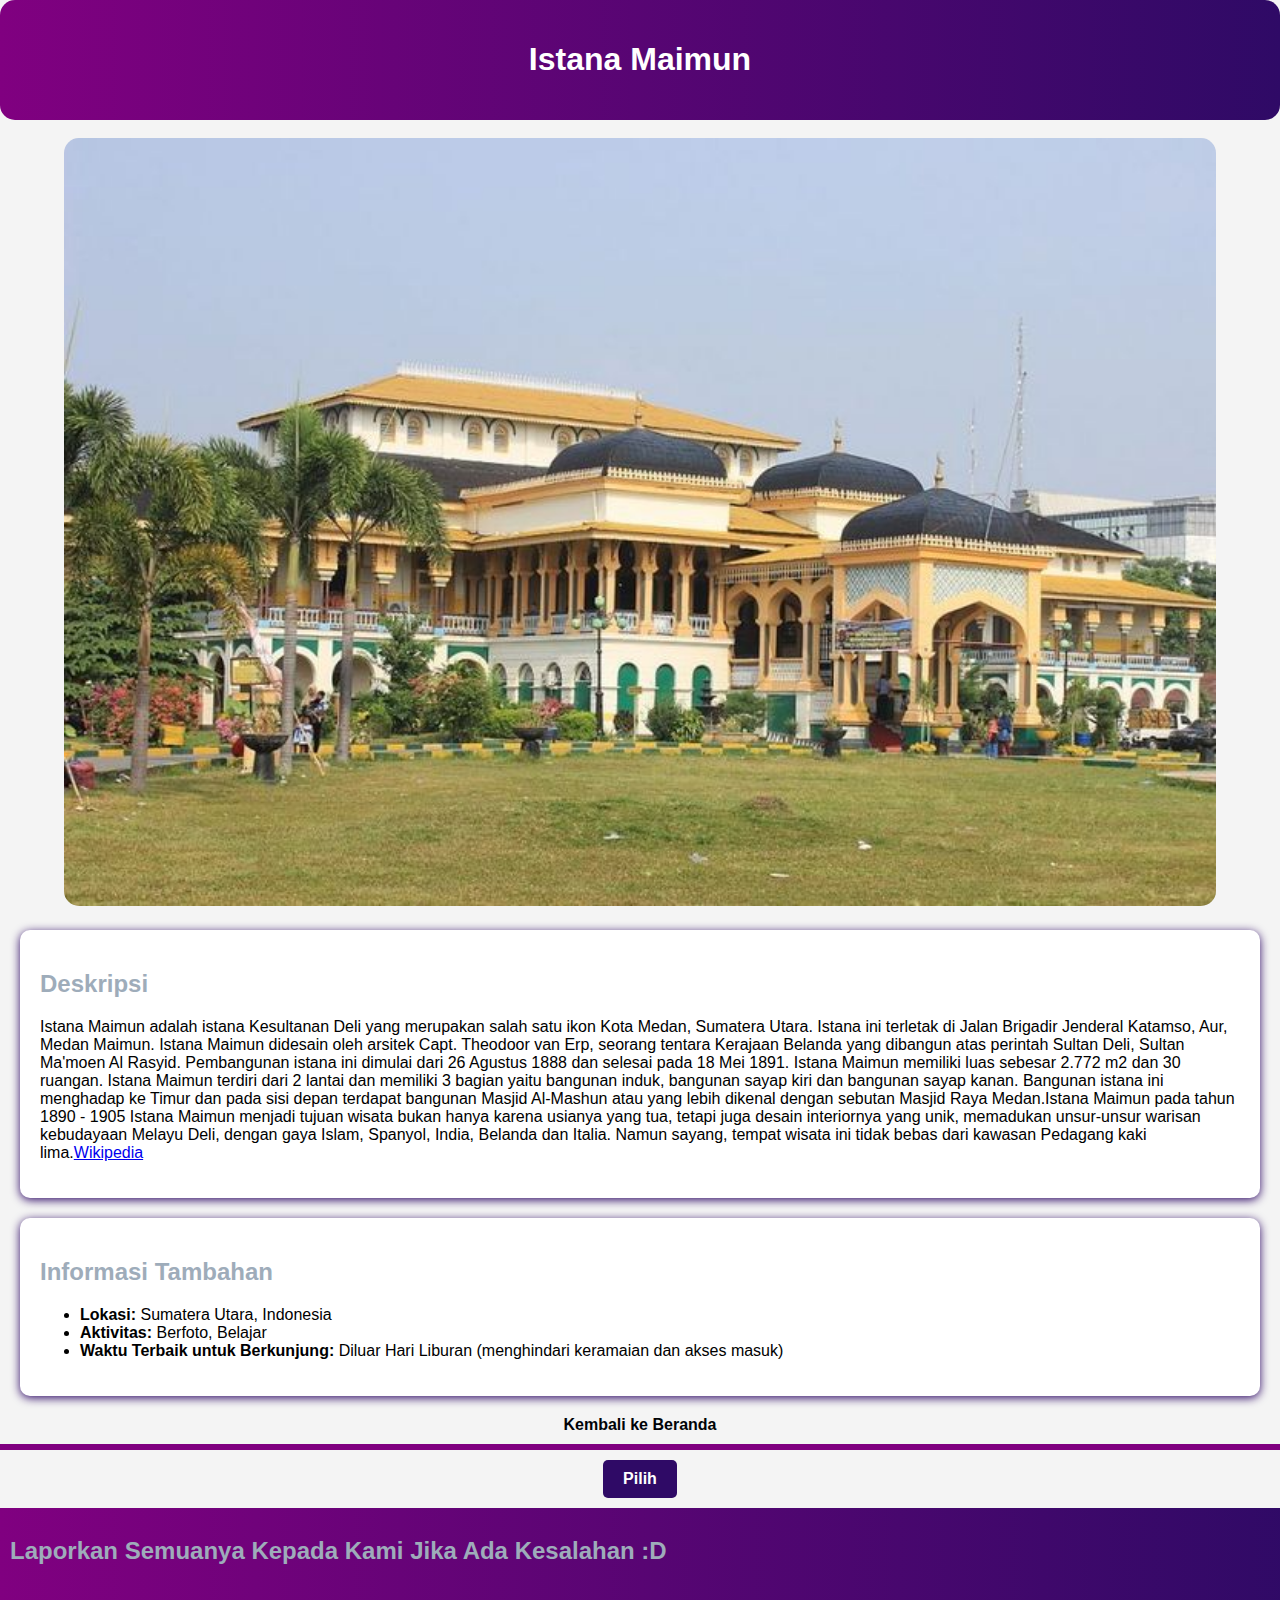
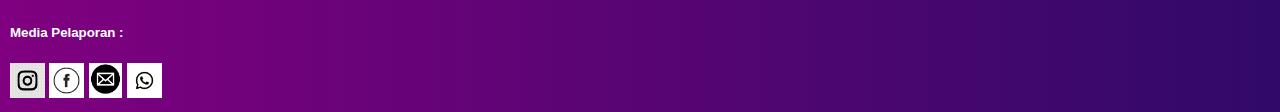
<file: ismun.html>
<!DOCTYPE html>
<html lang="id">
<head>
    <meta charset="UTF-8">
    <meta name="viewport" content="width=device-width, initial-scale=1.0">
    <title>Danau Toba</title>
    <link rel="stylesheet" href="style.css">
</head>
<body>
    <header class="headd">
        <h1>Istana Maimun</h1>
        
    </header>
    <br>
    <main>
        <section class="hero">
            <img src="ismun.jpeg" alt="Danau Toba" class="dtimage">
        </section>
        <section class="description">
            <h2>Deskripsi</h2>
            <p>Istana Maimun adalah istana Kesultanan Deli yang merupakan salah satu ikon Kota Medan, Sumatera 
                Utara. Istana ini terletak di Jalan Brigadir Jenderal Katamso, Aur, Medan Maimun.
                Istana Maimun didesain oleh arsitek Capt. Theodoor van Erp, seorang tentara Kerajaan Belanda 
                yang dibangun atas perintah Sultan Deli, Sultan Ma'moen Al Rasyid. Pembangunan istana ini 
                dimulai dari 26 Agustus 1888 dan selesai pada 18 Mei 1891. Istana Maimun memiliki luas sebesar 
                2.772 m2 dan 30 ruangan. Istana Maimun terdiri dari 2 lantai dan memiliki 3 bagian yaitu 
                bangunan induk, bangunan sayap kiri dan bangunan sayap kanan. Bangunan istana ini menghadap
                ke Timur dan pada sisi depan terdapat bangunan Masjid Al-Mashun atau yang lebih dikenal dengan 
                sebutan Masjid Raya Medan.Istana Maimun pada tahun 1890 - 1905 Istana Maimun menjadi tujuan 
                wisata bukan hanya karena usianya yang tua, tetapi juga desain interiornya yang unik, memadukan
                unsur-unsur warisan kebudayaan Melayu Deli, dengan gaya Islam, Spanyol, India, Belanda dan 
                Italia. Namun sayang, tempat wisata ini tidak bebas dari kawasan Pedagang kaki lima.<a href="https://id.wikipedia.org/wiki/Istana_Maimun">Wikipedia</a></p>
        </section>
        <section class="info">
            <h2>Informasi Tambahan</h2>
            <ul>
                <li><strong>Lokasi:</strong> Sumatera Utara, Indonesia</li>
                <li><strong>Aktivitas:</strong> Berfoto, Belajar</li>
                <li><strong>Waktu Terbaik untuk Berkunjung:</strong> Diluar Hari Liburan (menghindari keramaian dan akses masuk)</li>
            </ul>
        </section>
    </main>
    <nav>
        <a href="index3.html">Kembali ke Beranda</a>
    </nav>
    <hr>
    <nav>
        <a href="index2.html" class="tombolpilih">Pilih</a>
    </nav>
    <footer>
        <div class="contact-section">
            <div class="contact-content">
                <h2>Laporkan Semuanya Kepada Kami Jika Ada Kesalahan :D</h2><br>
            </div>
            <div class="social-media">
                <h5>Media Pelaporan : </h5>
                <div class="icons">
                    <a href="https://www.instagram.com/hziqql?igsh=azB6YTE1NGs3bGMx "><img src="ig23.jpg" width="35px"></a>
                    <a href="https://www.facebook.com/share/1BTYJxjU7g/"><img src="fb23.jpg" width="35px"></a>
                    <a href="mailto:haziqalfareza11@gmail.com"><img src="email.jpg" width="33.5px"></a>
                    <a href="https://wa.me/083176527964"><img src="wa.jpg" width="35px"></a>
                </div>
            </div>
        </div>
    </footer>
</body>
</html>
</file>
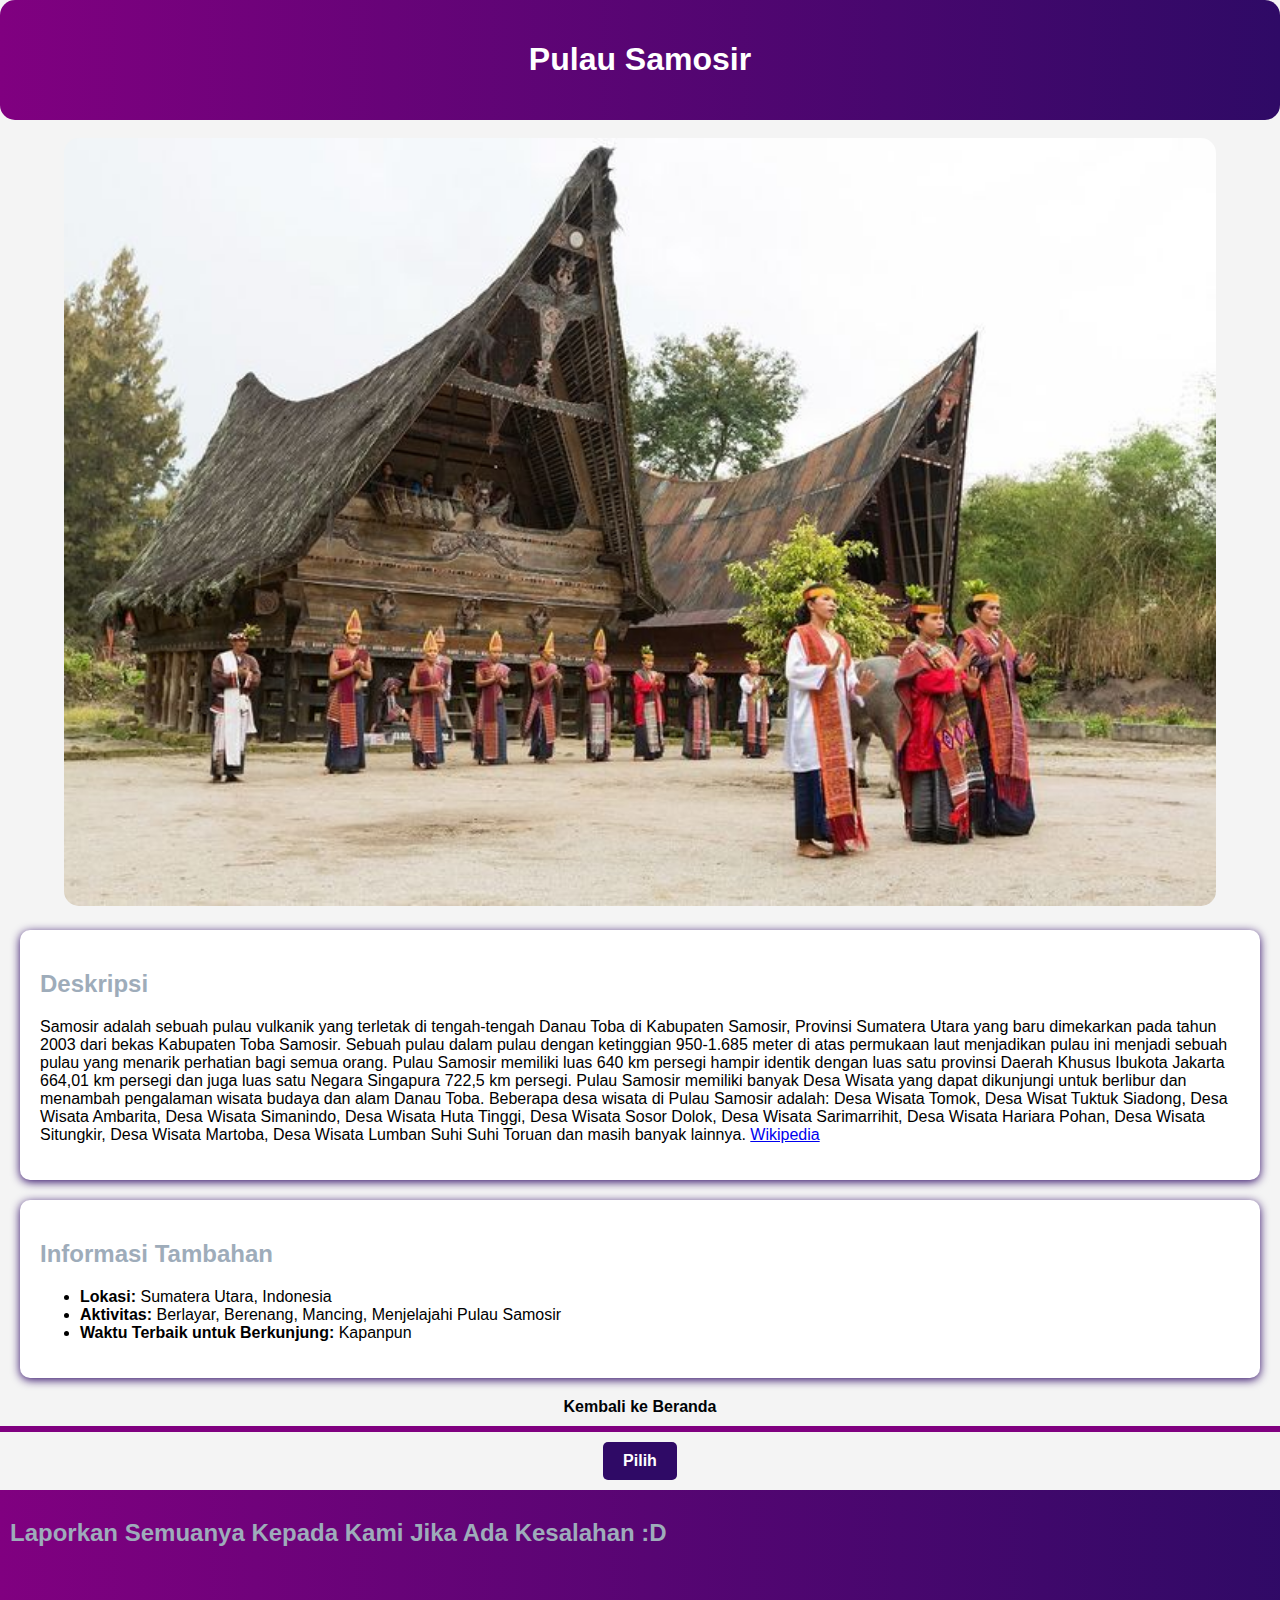
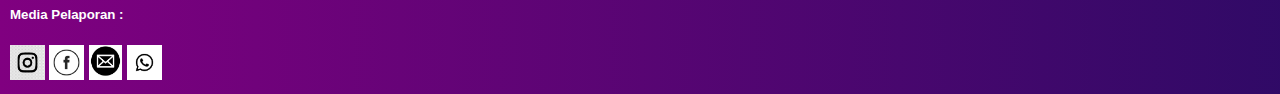
<file: psam.html>
<!DOCTYPE html>
<html lang="id">
<head>
    <meta charset="UTF-8">
    <meta name="viewport" content="width=device-width, initial-scale=1.0">
    <title>Danau Toba</title>
    <link rel="stylesheet" href="style.css">
</head>
<body>
    <header class="headd">
        <h1>Pulau Samosir</h1>
        
    </header>
    <br>
    <main>
        <section class="hero">
            <img src="psam.jpg" alt="Pulau_Samosir" class="dtimage">
        </section>
        <section class="description">
            <h2>Deskripsi</h2>
            <p>Samosir adalah sebuah pulau vulkanik yang 
                terletak di tengah-tengah Danau Toba di Kabupaten Samosir, Provinsi Sumatera Utara yang baru dimekarkan pada 
                tahun 2003 dari bekas Kabupaten Toba Samosir. Sebuah pulau dalam pulau dengan ketinggian 950-1.685 meter di 
                atas permukaan laut menjadikan pulau ini menjadi sebuah pulau yang menarik perhatian bagi semua orang. 
                Pulau Samosir memiliki luas 640 km persegi hampir identik dengan luas satu provinsi Daerah Khusus Ibukota 
                Jakarta 664,01 km persegi dan juga luas satu Negara Singapura 722,5 km persegi. Pulau Samosir memiliki banyak Desa 
                Wisata yang dapat dikunjungi untuk berlibur dan menambah pengalaman wisata budaya dan alam Danau Toba. Beberapa desa 
                wisata di Pulau Samosir adalah: Desa Wisata Tomok, Desa Wisat Tuktuk Siadong, Desa Wisata Ambarita, Desa Wisata 
                Simanindo, Desa Wisata Huta Tinggi, Desa Wisata Sosor Dolok, Desa Wisata Sarimarrihit, Desa Wisata Hariara 
                Pohan, Desa Wisata Situngkir, Desa Wisata Martoba, Desa Wisata Lumban Suhi Suhi Toruan dan masih 
                banyak lainnya. <a href="https://id.wikipedia.org/wiki/Pulau_Samosir">Wikipedia</a></p>
        </section>
        <section class="info">
            <h2>Informasi Tambahan</h2>
            <ul>
                <li><strong>Lokasi:</strong> Sumatera Utara, Indonesia</li>
                <li><strong>Aktivitas:</strong> Berlayar, Berenang, Mancing, Menjelajahi Pulau Samosir</li>
                <li><strong>Waktu Terbaik untuk Berkunjung:</strong> Kapanpun</li>
            </ul>
        </section>
    </main>
    <nav>
        <a href="index3.html">Kembali ke Beranda</a>
    </nav>
    <hr>
    <nav>
        <a href="index2.html" class="tombolpilih">Pilih</a>
    </nav>
    <footer>
        <div class="contact-section">
            <div class="contact-content">
                <h2>Laporkan Semuanya Kepada Kami Jika Ada Kesalahan :D</h2><br>
            </div>
            <div class="social-media">
                <h5>Media Pelaporan : </h5>
                <div class="icons">
                    <a href="https://www.instagram.com/hziqql?igsh=azB6YTE1NGs3bGMx "><img src="ig23.jpg" width="35px"></a>
                    <a href="https://www.facebook.com/share/1BTYJxjU7g/"><img src="fb23.jpg" width="35px"></a>
                    <a href="mailto:haziqalfareza11@gmail.com"><img src="email.jpg" width="33.5px"></a>
                    <a href="https://wa.me/083176527964"><img src="wa.jpg" width="35px"></a>
                </div>
            </div>
        </div>
    </footer>
</body>
</html>
</file>
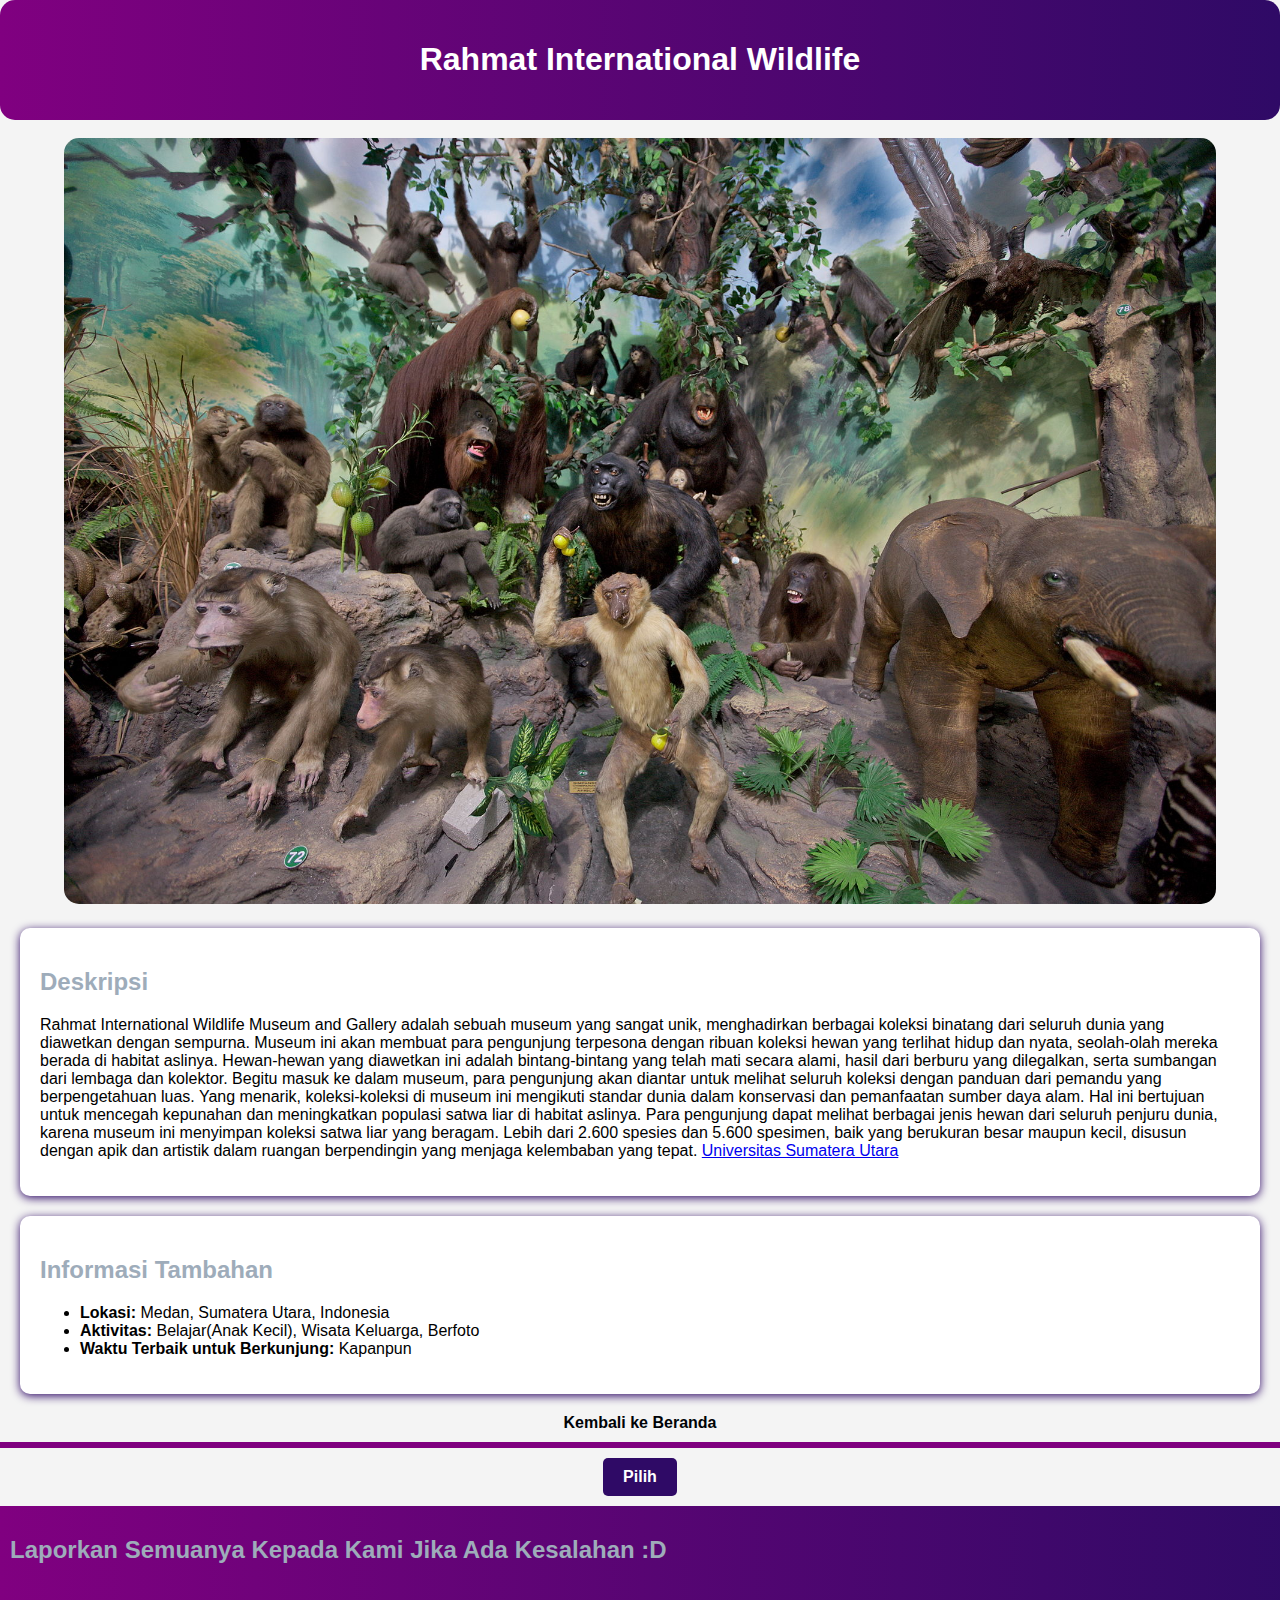
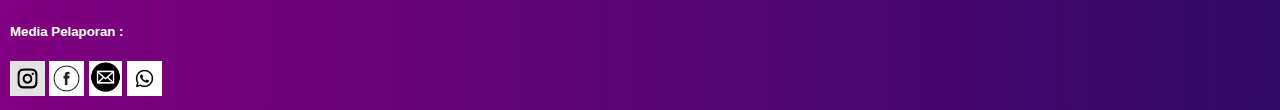
<file: rahmat.html>
<!DOCTYPE html>
<html lang="id">
<head>
    <meta charset="UTF-8">
    <meta name="viewport" content="width=device-width, initial-scale=1.0">
    <title>Danau Toba</title>
    <link rel="stylesheet" href="style.css">
</head>
<body>
    <header class="headd">
        <h1>Rahmat International Wildlife</h1>
        
    </header>
    <br>
    <main>
        <section class="hero">
            <img src="rahmatt.jpg" alt="Danau Toba" class="dtimage">
        </section>
        <section class="description">
            <h2>Deskripsi</h2>
            <p>Rahmat International Wildlife Museum and Gallery adalah sebuah museum yang sangat unik, 
                menghadirkan berbagai koleksi binatang dari seluruh dunia yang diawetkan dengan sempurna.
                Museum ini akan membuat para pengunjung terpesona dengan ribuan koleksi hewan yang terlihat 
                hidup dan nyata, seolah-olah mereka berada di habitat aslinya. Hewan-hewan yang diawetkan
                ini adalah bintang-bintang yang telah mati secara alami, hasil dari berburu yang dilegalkan,
                serta sumbangan dari lembaga dan kolektor. Begitu masuk ke dalam museum, para pengunjung 
                akan diantar untuk melihat seluruh koleksi dengan panduan dari pemandu yang berpengetahuan 
                luas. Yang menarik, koleksi-koleksi di museum ini mengikuti standar dunia dalam konservasi 
                dan pemanfaatan sumber daya alam. Hal ini bertujuan untuk mencegah kepunahan dan meningkatkan 
                populasi satwa liar di habitat aslinya. Para pengunjung dapat melihat berbagai jenis hewan 
                dari seluruh penjuru dunia, karena museum ini menyimpan koleksi satwa liar yang beragam. 
                Lebih dari 2.600 spesies dan 5.600 spesimen, baik yang berukuran besar maupun kecil, disusun 
                dengan apik dan artistik dalam ruangan berpendingin yang menjaga kelembaban yang tepat. <a href="https://www.usu.ac.id/id/kehidupan-kampus/wisata-kota-medan/rahmat-gallery">Universitas Sumatera Utara</a></p>
        </section>
        <section class="info">
            <h2>Informasi Tambahan</h2>
            <ul>
                <li><strong>Lokasi:</strong> Medan, Sumatera Utara, Indonesia</li>
                <li><strong>Aktivitas:</strong> Belajar(Anak Kecil), Wisata Keluarga, Berfoto </li>
                <li><strong>Waktu Terbaik untuk Berkunjung:</strong> Kapanpun</li>
            </ul>
        </section>
    </main>
    <nav>
        <a href="index3.html">Kembali ke Beranda</a>
    </nav>
    <hr>
    <nav>
        <a href="index2.html" class="tombolpilih">Pilih</a>
    </nav>
    <footer>
        <div class="contact-section">
            <div class="contact-content">
                <h2>Laporkan Semuanya Kepada Kami Jika Ada Kesalahan :D</h2><br>
            </div>
            <div class="social-media">
                <h5>Media Pelaporan : </h5>
                <div class="icons">
                    <a href="https://www.instagram.com/hziqql?igsh=azB6YTE1NGs3bGMx "><img src="ig23.jpg" width="35px"></a>
                    <a href="https://www.facebook.com/share/1BTYJxjU7g/"><img src="fb23.jpg" width="35px"></a>
                    <a href="mailto:haziqalfareza11@gmail.com"><img src="email.jpg" width="33.5px"></a>
                    <a href="https://wa.me/083176527964"><img src="wa.jpg" width="35px"></a>
                </div>
            </div>
        </div>
    </footer>

</body>
</html>
</file>
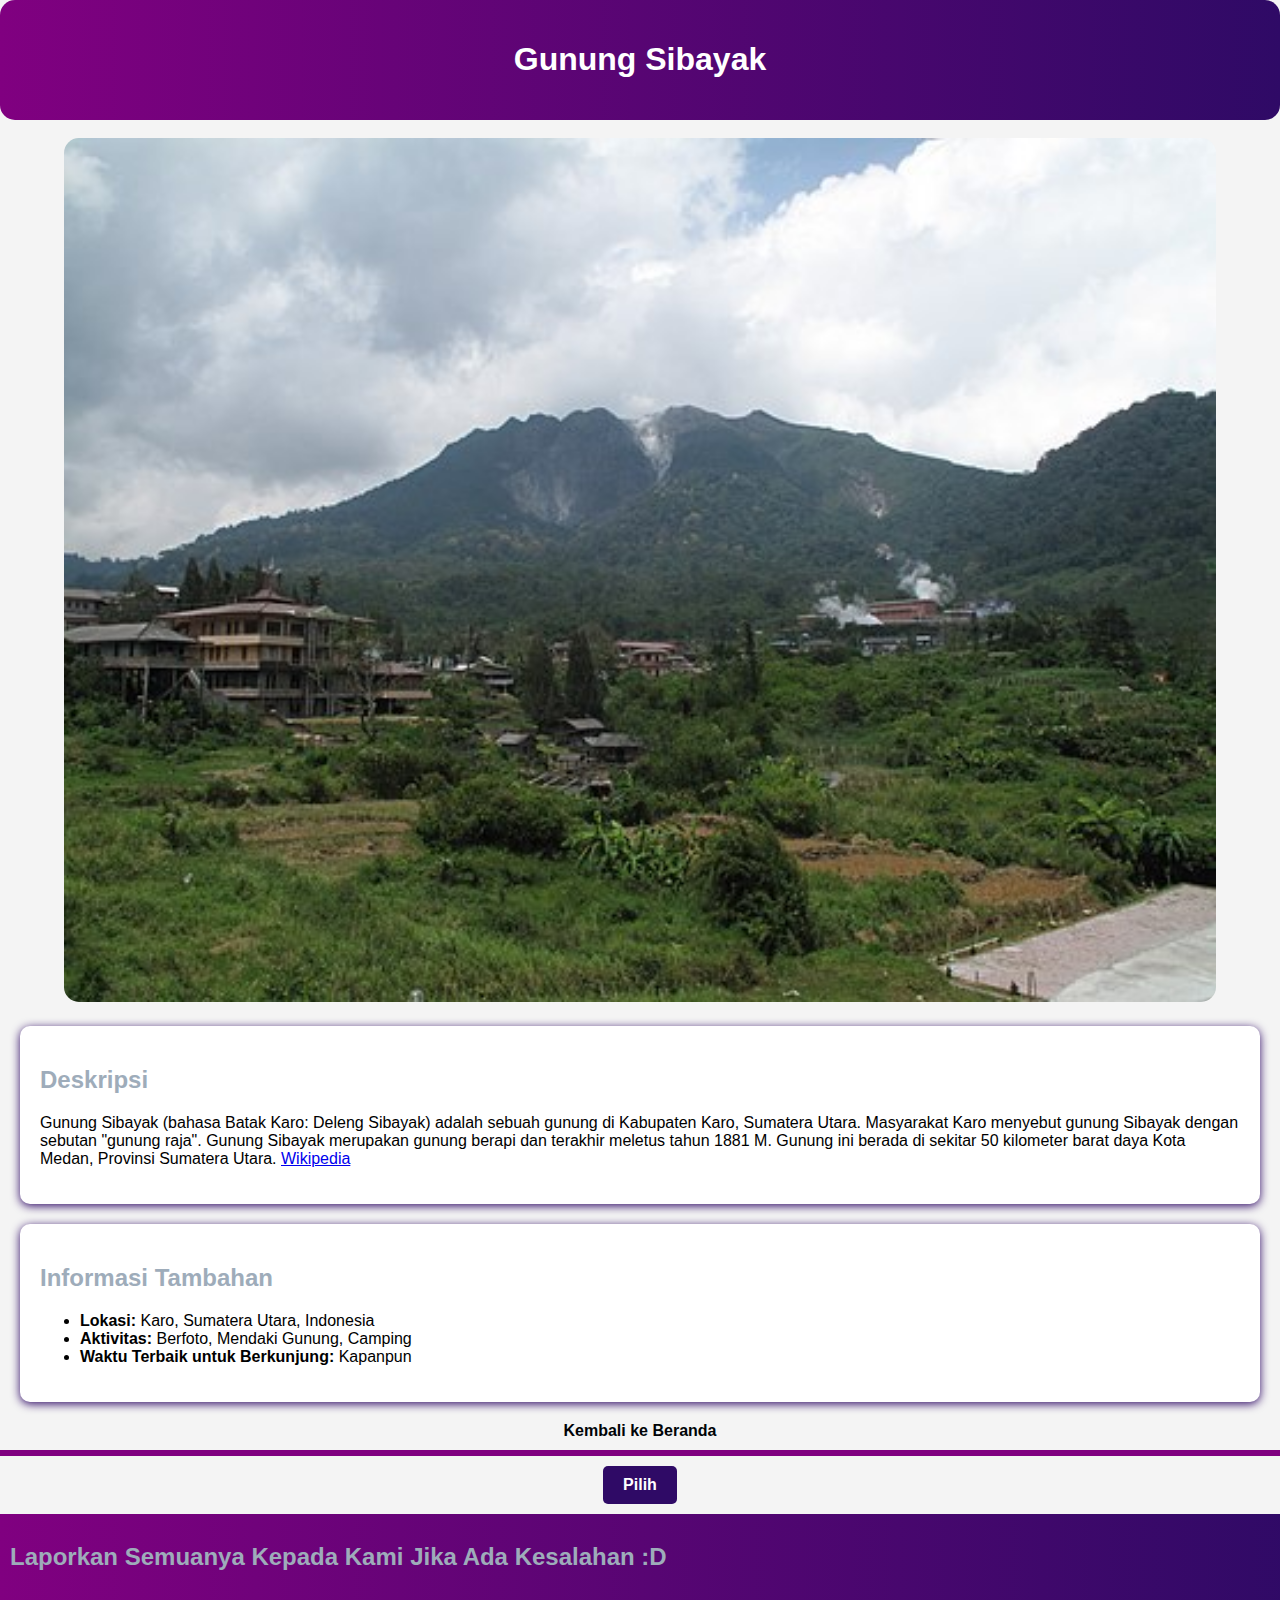
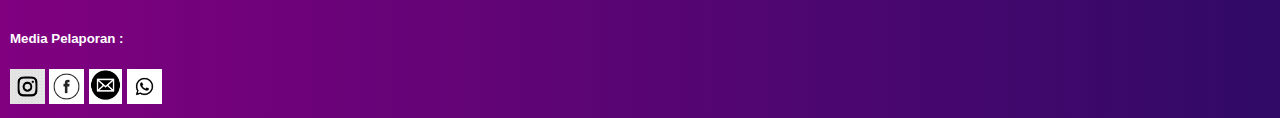
<file: sby.html>
<!DOCTYPE html>
<html lang="id">
<head>
    <meta charset="UTF-8">
    <meta name="viewport" content="width=device-width, initial-scale=1.0">
    <title>Danau Toba</title>
    <link rel="stylesheet" href="style.css">
</head>
<body>
    <header class="headd">
        <h1>Gunung Sibayak</h1>
        
    </header>
    <br>
    <main>
        <section class="hero">
            <img src="sby.jpeg" alt="Danau Toba" class="dtimage">
        </section>
        <section class="description">
            <h2>Deskripsi</h2>
            <p>Gunung Sibayak (bahasa Batak Karo: Deleng Sibayak) adalah sebuah gunung di Kabupaten Karo, Sumatera Utara. 
                Masyarakat Karo menyebut gunung Sibayak dengan sebutan "gunung raja". Gunung Sibayak merupakan gunung 
                berapi dan terakhir meletus tahun 1881 M. Gunung ini berada di sekitar 50 kilometer barat daya Kota 
                Medan, Provinsi Sumatera Utara. <a href="https://id.wikipedia.org/wiki/Gunung_Sibayak#cite_note-1">Wikipedia</a></p>
        </section>
        <section class="info">
            <h2>Informasi Tambahan</h2>
            <ul>
                <li><strong>Lokasi:</strong> Karo, Sumatera Utara, Indonesia</li>
                <li><strong>Aktivitas:</strong> Berfoto, Mendaki Gunung, Camping</li>
                <li><strong>Waktu Terbaik untuk Berkunjung:</strong> Kapanpun</li>
            </ul>
        </section>
    </main>
    <nav>
        <a href="index3.html">Kembali ke Beranda</a>
    </nav>
    <hr>
    <nav>
        <a href="index2.html" class="tombolpilih">Pilih</a>
    </nav>
    <footer>
        <div class="contact-section">
            <div class="contact-content">
                <h2>Laporkan Semuanya Kepada Kami Jika Ada Kesalahan :D</h2><br>
            </div>
            <div class="social-media">
                <h5>Media Pelaporan : </h5>
                <div class="icons">
                    <a href="https://www.instagram.com/hziqql?igsh=azB6YTE1NGs3bGMx "><img src="ig23.jpg" width="35px"></a>
                    <a href="https://www.facebook.com/share/1BTYJxjU7g/"><img src="fb23.jpg" width="35px"></a>
                    <a href="mailto:haziqalfareza11@gmail.com"><img src="email.jpg" width="33.5px"></a>
                    <a href="https://wa.me/083176527964"><img src="wa.jpg" width="35px"></a>
                </div>
            </div>
        </div>
    </footer>
</body>
</html>
</file>
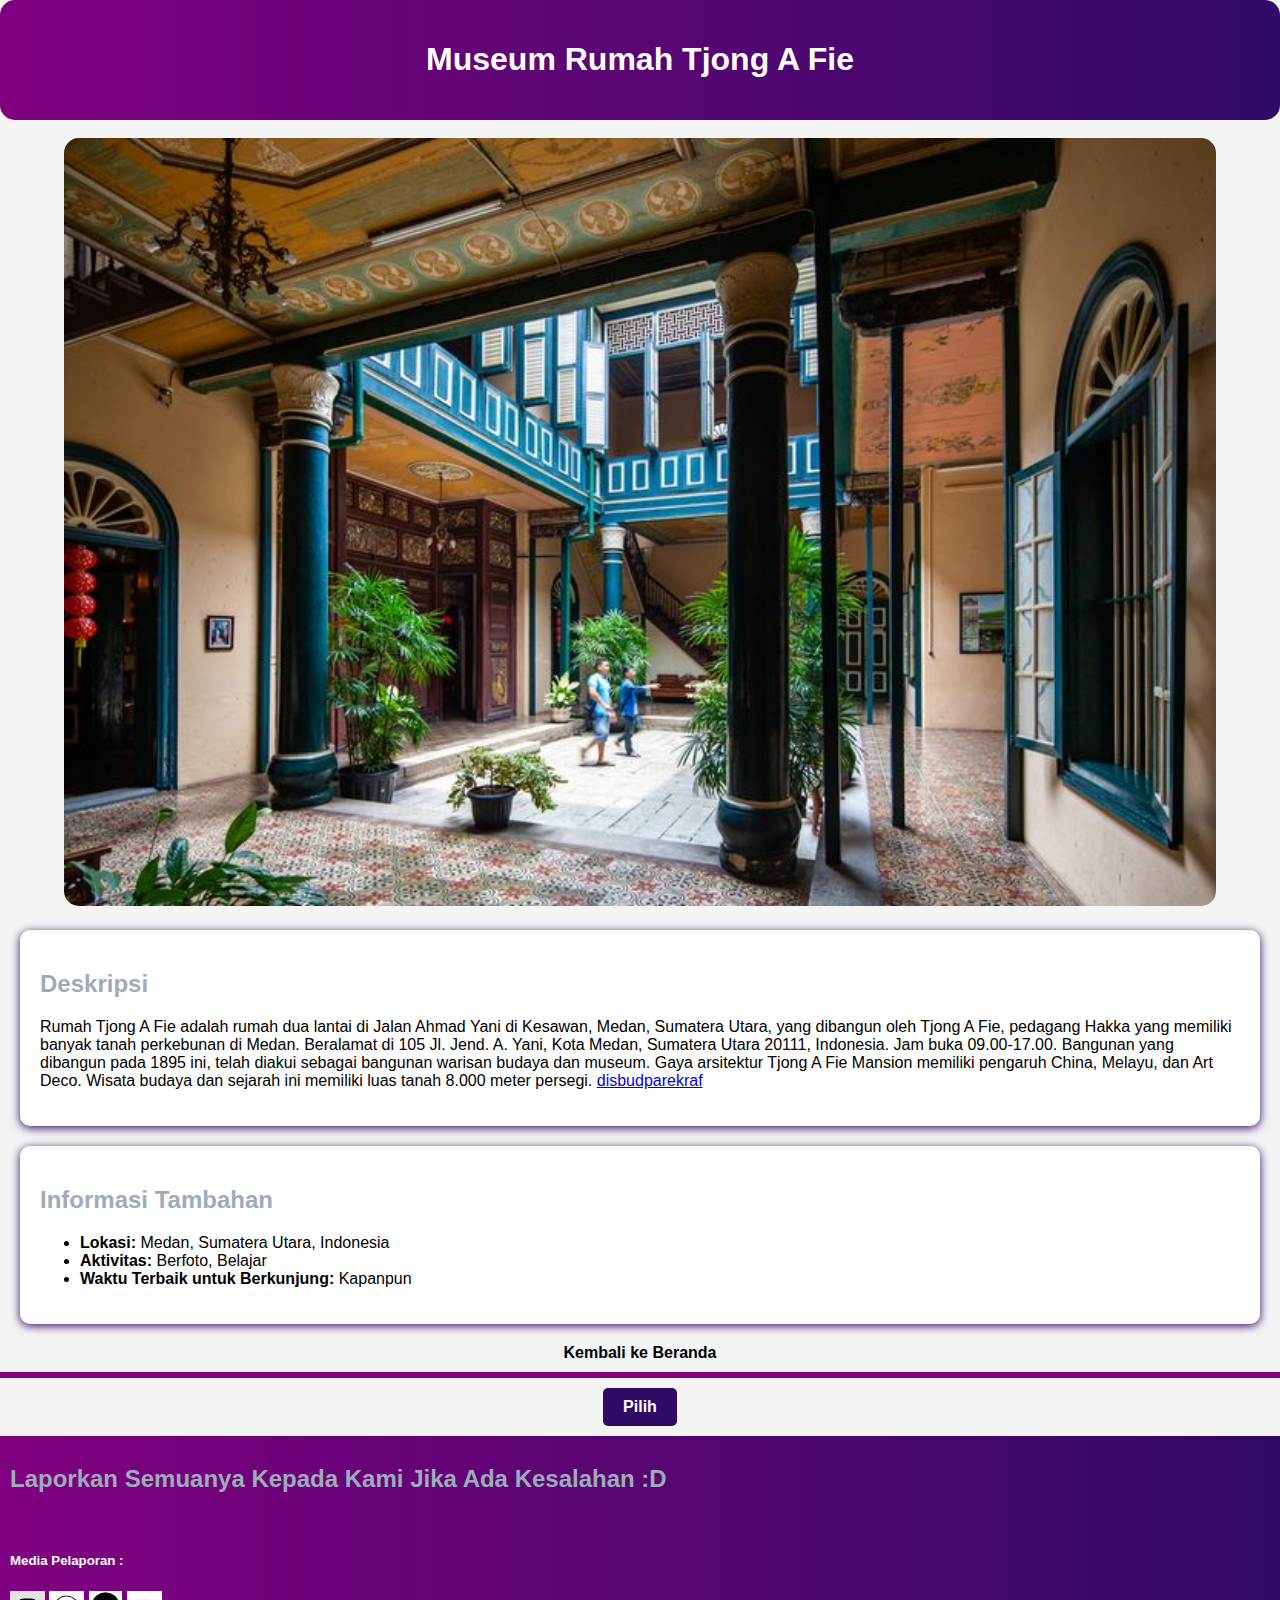
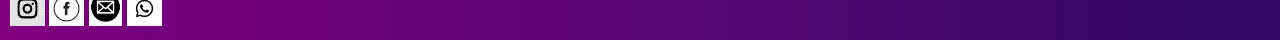
<file: tj.html>
<!DOCTYPE html>
<html lang="id">
<head>
    <meta charset="UTF-8">
    <meta name="viewport" content="width=device-width, initial-scale=1.0">
    <title>Danau Toba</title>
    <link rel="stylesheet" href="style.css">
</head>
<body>
    <header class="headd">
        <h1>Museum Rumah Tjong A Fie </h1>
        
    </header>
    <br>
    <main>
        <section class="hero">
            <img src="tj.jpg" alt="Danau Toba" class="dtimage">
        </section>
        <section class="description">
            <h2>Deskripsi</h2>
           <p>Rumah Tjong A Fie adalah rumah dua lantai di Jalan Ahmad Yani di Kesawan, Medan, Sumatera 
            Utara, yang dibangun oleh Tjong A Fie, pedagang Hakka yang memiliki banyak tanah perkebunan 
            di Medan. Beralamat di 105 Jl. Jend. A. Yani, Kota Medan, Sumatera Utara 20111, Indonesia. 
            Jam buka 09.00-17.00. Bangunan yang dibangun pada 1895 ini, telah diakui sebagai bangunan 
            warisan budaya dan museum. Gaya arsitektur Tjong A Fie Mansion memiliki pengaruh China, 
            Melayu, dan Art Deco. Wisata budaya dan sejarah ini memiliki luas tanah 8.000 meter persegi.
        <a href="https://disbudparekraf.sumutprov.go.id/2024/artikel/10-tempat-liburan-di-sumatera-utara-yang-paling-terkenal/">disbudparekraf</a></p>
        </section>
        <section class="info">
            <h2>Informasi Tambahan</h2>
            <ul>
                <li><strong>Lokasi:</strong> Medan, Sumatera Utara, Indonesia</li>
                <li><strong>Aktivitas:</strong> Berfoto, Belajar</li>
                <li><strong>Waktu Terbaik untuk Berkunjung:</strong> Kapanpun</li>
            </ul>
        </section>
    </main>
    <nav>
        <a href="index3.html">Kembali ke Beranda</a>
    </nav>
    <hr>
    <nav>
        <a href="index2.html" class="tombolpilih">Pilih</a>
    </nav>
    <footer>
        <div class="contact-section">
            <div class="contact-content">
                <h2>Laporkan Semuanya Kepada Kami Jika Ada Kesalahan :D</h2><br>
            </div>
            <div class="social-media">
                <h5>Media Pelaporan : </h5>
                <div class="icons">
                    <a href="https://www.instagram.com/hziqql?igsh=azB6YTE1NGs3bGMx "><img src="ig23.jpg" width="35px"></a>
                    <a href="https://www.facebook.com/share/1BTYJxjU7g/"><img src="fb23.jpg" width="35px"></a>
                    <a href="mailto:haziqalfareza11@gmail.com"><img src="email.jpg" width="33.5px"></a>
                    <a href="https://wa.me/083176527964"><img src="wa.jpg" width="35px"></a>
                </div>
            </div>
        </div>
    </footer>
</body>
</html>
</file>
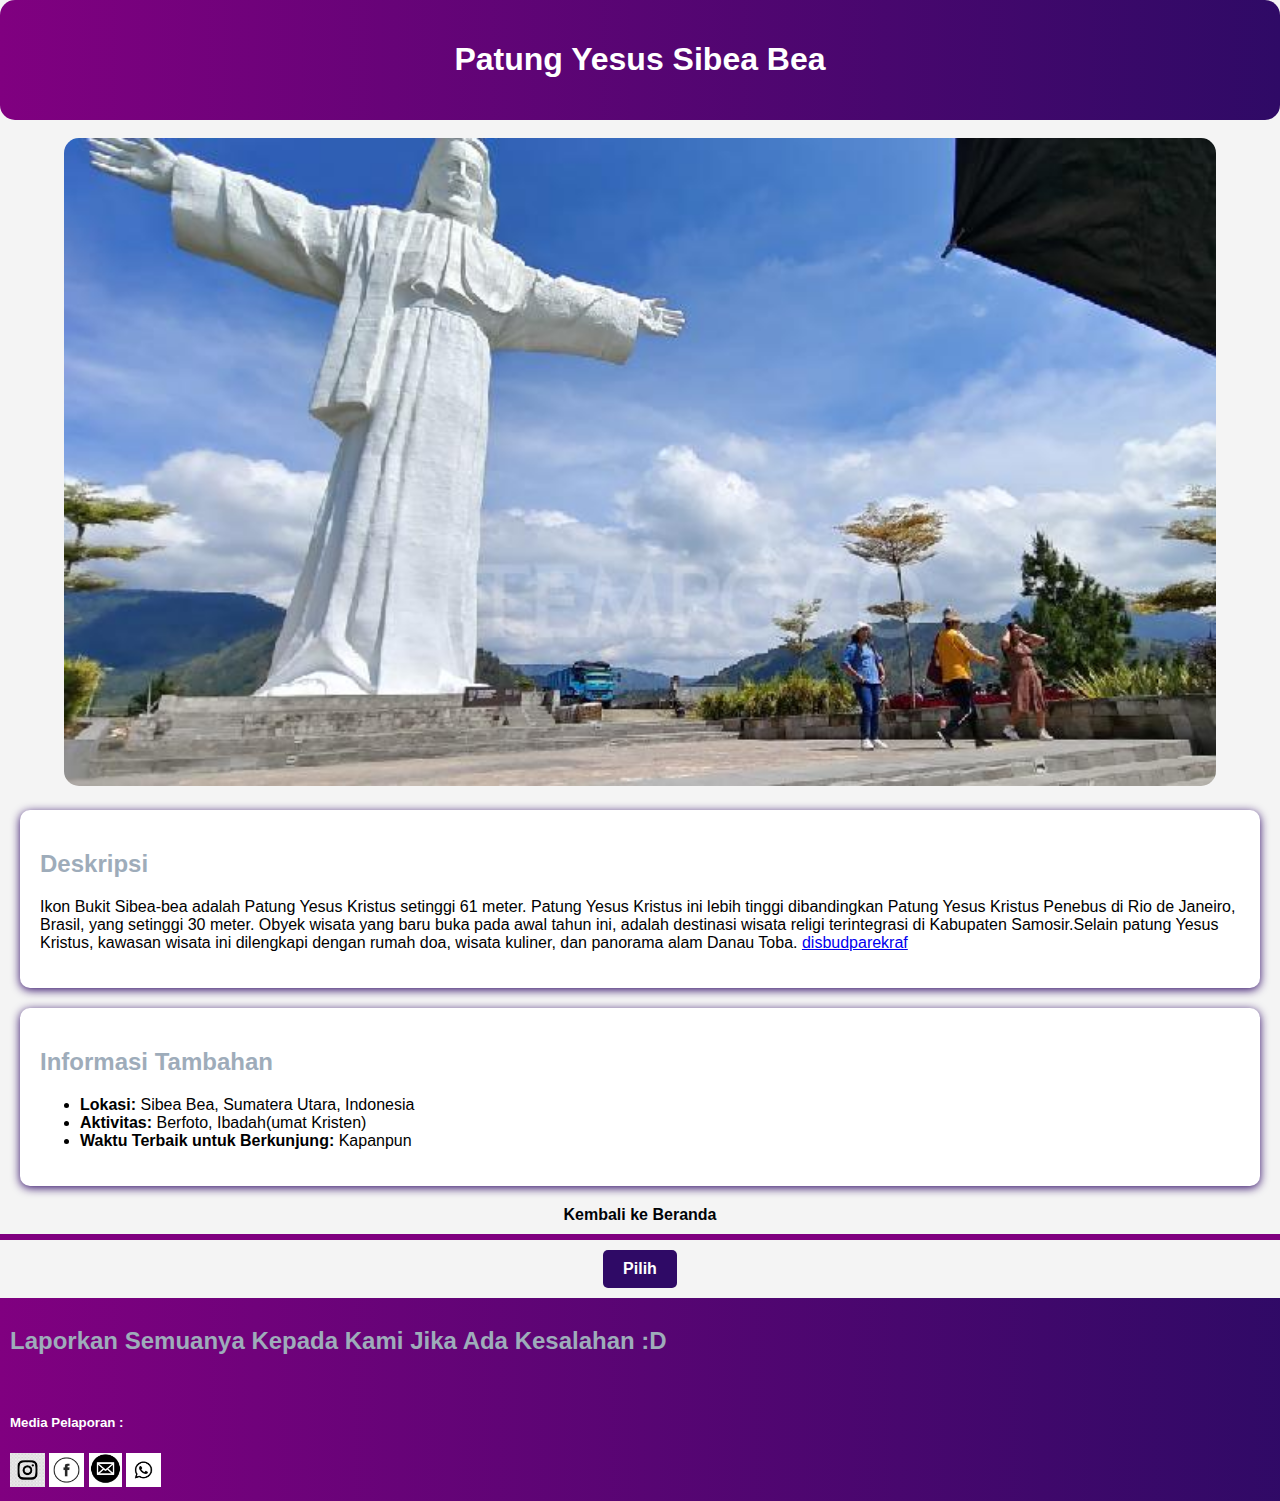
<file: ys.html>
<!DOCTYPE html>
<html lang="id">
<head>
    <meta charset="UTF-8">
    <meta name="viewport" content="width=device-width, initial-scale=1.0">
    <title>Danau Toba</title>
    <link rel="stylesheet" href="style.css">
</head>
<body>
    <header class="headd">
        <h1>Patung Yesus Sibea Bea</h1>   
    </header>
    <br>
    <main>
        <section class="hero">
            <img src="ys.jpg" alt="Danau Toba" class="dtimage">
        </section>
        <section class="description">
            <h2>Deskripsi</h2>
           <p>Ikon Bukit Sibea-bea adalah Patung Yesus Kristus setinggi 61 meter. Patung Yesus Kristus 
            ini lebih tinggi dibandingkan Patung Yesus Kristus Penebus di Rio de Janeiro, Brasil, yang 
            setinggi 30 meter. Obyek wisata yang baru buka pada awal tahun ini, adalah destinasi wisata 
            religi terintegrasi di Kabupaten Samosir.Selain patung Yesus Kristus, 
            kawasan wisata ini dilengkapi dengan rumah doa, wisata kuliner, dan panorama alam Danau Toba.
        <a href="https://disbudparekraf.sumutprov.go.id/2024/artikel/10-tempat-liburan-di-sumatera-utara-yang-paling-terkenal/">disbudparekraf</a></p>
        </section>
        <section class="info">
            <h2>Informasi Tambahan</h2>
            <ul>
                <li><strong>Lokasi:</strong> Sibea Bea, Sumatera Utara, Indonesia</li>
                <li><strong>Aktivitas:</strong> Berfoto, Ibadah(umat Kristen)</li>
                <li><strong>Waktu Terbaik untuk Berkunjung:</strong> Kapanpun</li>
            </ul>
        </section>
    </main>
    <nav>
        <a href="index3.html">Kembali ke Beranda</a>
    </nav>
    <hr>
    <nav>
        <a href="index2.html" class="tombolpilih">Pilih</a>
    </nav>
    <footer>
        <div class="contact-section">
            <div class="contact-content">
                <h2>Laporkan Semuanya Kepada Kami Jika Ada Kesalahan :D</h2><br>
            </div>
            <div class="social-media">
                <h5>Media Pelaporan : </h5>
                <div class="icons">
                    <a href="https://www.instagram.com/hziqql?igsh=azB6YTE1NGs3bGMx "><img src="ig23.jpg" width="35px"></a>
                    <a href="https://www.facebook.com/share/1BTYJxjU7g/"><img src="fb23.jpg" width="34.7px"></a>
                    <a href="mailto:haziqalfareza11@gmail.com"><img src="email.jpg" width="33.2px"></a>
                    <a href="https://wa.me/083176527964"><img src="wa.jpg" width="34.3px"></a>
                </div>
            </div>
        </div>
    </footer> 
</body>
</html>
</file>
<file: style.css>
body {
    font-family: Arial, sans-serif;
    margin: 0;
    padding: 0;
    background-color: #f4f4f4;
}

.headd {
    color: white;
    padding: 20px;
    text-align: center;
    border-radius: 15px;
    background: linear-gradient(to right, purple, #2f0a66);
}

.card-container {
    display: flex;
    flex-wrap: wrap;
    justify-content: center;
    padding: 20px;

}

.card {
    background:#2f0a66;
    border-radius: 10px;
    box-shadow: 0 2px 10px rgba(235, 227, 227, 0.1);
    margin: 15px;
    width: calc(50% - 30px);
    text-align: center;
    transition: transform 0.3s;
    cursor: pointer;
    height: auto;
    text-decoration: none;
}

.card:hover {
    transform: scale(1.05);
    background-color: #e8523e;
}

.card img {
    border-radius: 10px 10px 0 0;
    width: 100%;
    height: 235px;
    object-fit: cover;
    
}

.card h2 {
    margin: 10px 0;
}

.hero {
    text-align: center;
    margin-bottom: 20px;
}

.dtimage {
    width: 90%;
    height: 90%;
    max-height: 90%; 
    object-fit: cover;
    border-radius: 15px;
}

.description, .info {
    background: white;
    border-radius: 10px;
    box-shadow: 0 2px 10px #2f0a66;
    margin: 20px;
    padding: 20px;
    font-family: Arial, Helvetica, sans-serif; 
}

h2 {
    color: #9eacba; 
    text-decoration: none;
    font-size: auto;
}

nav {
    margin: 10px 0;
    text-align: center;
}

nav a {
    color: #000306;
    text-decoration: none;
    font-weight: bold;
}

nav a:hover {
    text-decoration: none; 
}

footer {
    text-align: left;
    padding: 10px;
    background: linear-gradient(to right, purple, #2f0a66);
    color: white;
    position: relative;
    bottom: 0;
    width: 100%;
}
.back-button {
    background-color: #2f0a66;
    color: white;
    border: none;
    border-radius: 5px;
    padding: 10px 20px;
    font-size: 16px;
    cursor: pointer;
    transition: background-color 0.3s, transform 0.3s;
    margin: 20px auto;
    display: block;
}

.back-button:hover {
    background-color: #e8523e;
    transform: scale(1.05);
}
.container {
    max-width: 1200px;
    margin: 0 auto;
    padding: 2rem;
}


.kepala {
    color: white;
    padding: 20px;
    margin-left: 0%;
    text-align: center;
    background: linear-gradient(to right, rgb(113, 84, 216), #2f0a66);

}
.kepalahp{
    color: #ded6ea;
    font-size: 60px;
    text-align: center;
}
.badan{
    background-color: #ffffff;
}
.isi { 
    text-align: left;
    margin-left: 40px;
    color: black;
    font-size: 35px;
    font-style:bold;
    font-family: 'Lucida Sans', 'Lucida Sans Regular', 'Lucida Grande', 'Lucida Sans Unicode', Geneva, Verdana, sans-serif;
}
.ttp{
    text-align: left;
    background: linear-gradient(to right, purple, #2f0a66);
    color: white;
    margin-top: 30px;
    width: 100%;
    height: auto ;
}
.hpg{
    text-align: center;
}
.backg{
    background-image: url ('kel.jpg');
    background-size: cover;
}

.herop{
    width: 95%;
    height: auto; 
    background: linear-gradient(to right, rgb(214, 113, 214), #874edc);
    margin-left: 30px;
}
.h21{
    margin-top: 20px;
    margin-left: 20px;
    color: rgb(3, 66, 48);
}
.h22{
    margin-top: 20px;
    margin-left: 20px;
    color: white;
    text-align: left;
}
hr{
    border: solid purple;
}
.pill{
    text-align: center; 
    height: 100vh; 
    margin: 0; 
    justify-content: center;
    align-items: center;  
    background: linear-gradient(to right, purple, #2f0a66);
}
.gambarlast{
    max-width: 300px;
    height: auto; 
}
.pilihan{
    text-align: center;
    font-family:Verdana, Geneva, Tahoma, sans-serif;
    font-size: 50px;
}
.last{
    color: white;
    text-decoration: none;
}
.tombolpilih{
    background-color: #2f0a66;
    color: white;
    padding: 10px 20px;
    border: none;
    border-radius: 5px;
    cursor: pointer;
    font-size: 16px;
    display: inline-block;
        }

    .btn:hover {
        background-color: #45a049;
}
</file>
